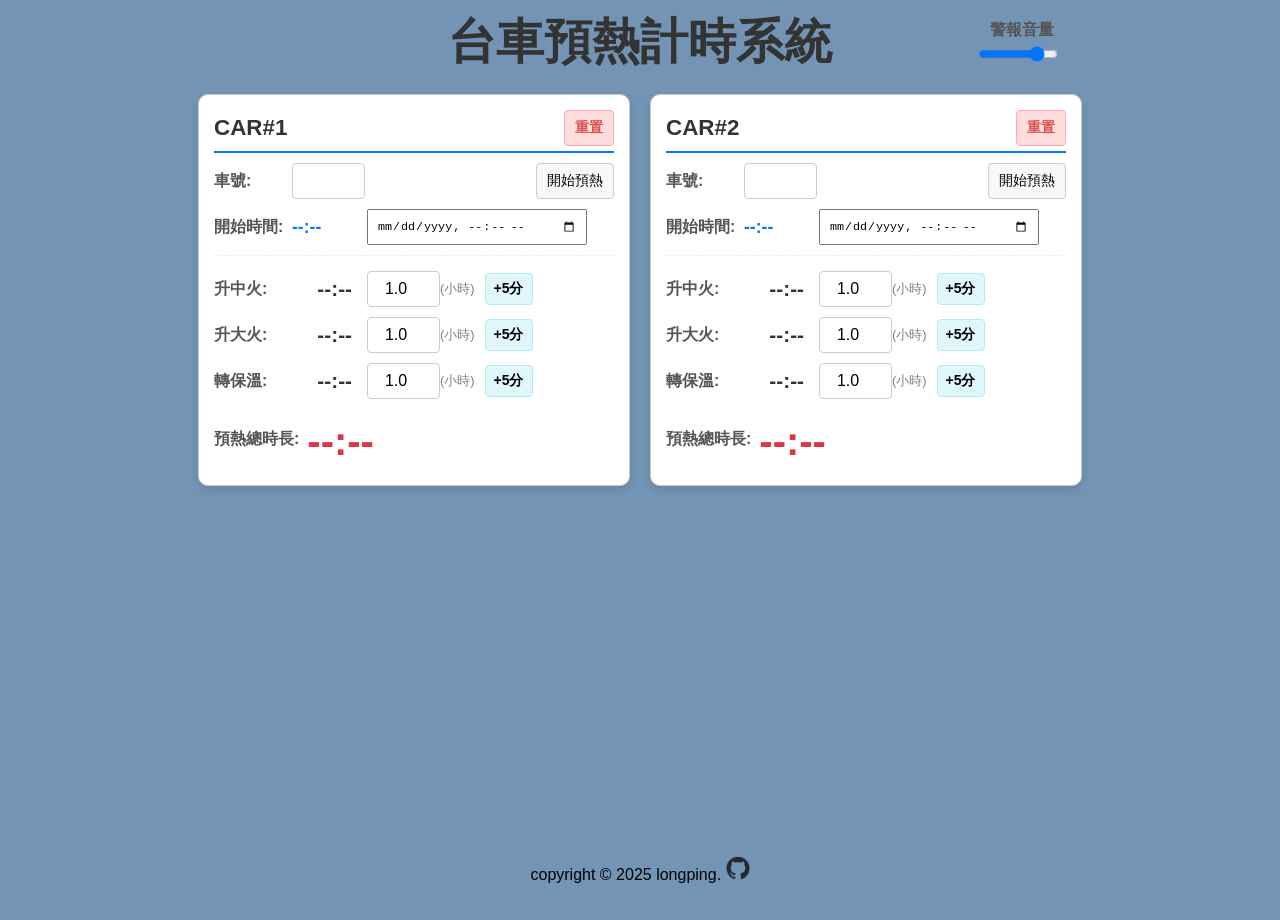
<file: preheat.html>
<!DOCTYPE html>
<html lang="zh-Hant">
<head>
    <meta charset="UTF-8">
    <meta name="viewport" content="width=device-width, initial-scale=1.0">
    <title>多台車預熱計時器</title>
    <link rel="shortcut icon" href="web/favicon.ico" type="image/x-icon">
    <link rel="icon" href="web/favicon.ico" type="image/x-icon">
    <style>
        html, body {
            height: 100%; 
        }
        body {
            font-family: Arial, sans-serif;
            padding: 10px;
            background-color: #7394b5;
            margin: 0 auto; 
            
            /* Footer 置底核心設定 */
            display: flex;
            flex-direction: column;
            min-height: 100vh; 
        }
        
        /* === 2. 標題及音量控制容器樣式 (調整順序並確保置中) === */
        .header-container {
            display: flex;
            align-items: center;
            justify-content: space-between; 
            margin: 0 auto 20px auto; 
            max-width: 840px; 
            width: 100%;
            padding: 0 10px;
            flex-shrink: 0; 
        }

        .volume-control {
            display: flex;
            flex-direction: column; 
            align-items: flex-end; 
            width: 90px; 
            flex-shrink: 0;
            color: #333;
            font-weight: bold;
        }
        
        .volume-control label {
            margin-right: 0; 
            margin-bottom: 3px; 
        }

        .volume-spacer {
            width: 90px; 
            flex-shrink: 0;
        }

        .header-content {
            flex-grow: 1; 
            text-align: center;
        }

        #volume-slider {
            width: 80px;
            margin-left: 5px;
            vertical-align: middle;
        }

        h1 {
            color: #333;
            margin: 0; 
            padding: 0;
            font-size: 2.5em; 
            white-space: nowrap; 
            min-width: 250px; 
        }
        /* ================================ */
        
        .main-container {
            max-width: 1000px; 
            margin: 0 auto; 
            flex-grow: 1; 
            width: 100%;
        }
        
        footer {
            text-align: center;
            padding: 10px 0;
            margin-top: 20px; 
            flex-shrink: 0; 
        }

        .github-logo {
            height: 24px;
            cursor: pointer;
        }

        .car-container {
            margin-bottom: 20px;
            padding: 15px;
            border: 1px solid #ccc;
            border-radius: 10px;
            background-color: white;
            box-shadow: 0 4px 8px rgba(0, 0, 0, 0.1);
            width: 400px; 
            height: 360px;
            margin: 0 auto;
        }
        
        .car-title {
            font-size: 1.4em;
            font-weight: bold;
            color: #333;
            margin-bottom: 10px;
            padding-bottom: 5px;
            border-bottom: 2px solid #007bff;
            display: flex;
            justify-content: space-between;
            align-items: center;
        }

        .input-group {
            display: flex;
            align-items: center;
            margin-bottom: 10px;
            flex-wrap: wrap; 
        }
        
        .start-time-group {
            border-bottom: 1px dashed #eee;
            padding-bottom: 10px;
            margin-bottom: 15px;
        }

        label {
            min-width: 70px; 
            font-weight: bold;
            color: #555;
            margin-right: 8px;
        }
        
        input[type="number"] {
            width: 55px;
            padding: 8px;
            border: 1px solid #ccc;
            border-radius: 4px;
            font-size: 1em;
            text-align: center;
            transition: opacity 0.3s; 
        }
        
        input[type="number"]:disabled {
            background-color: #e9ecef;
            opacity: 0.6;
        }
        
        input[type="datetime-local"] {
            display: inline-block !important; 
            width: 200px; 
            margin-right: 5px;
            padding: 8px;
            font-size: 0.9em;
        }
        
        .start-time-display {
            font-size: 1.1em;
            font-weight: bold;
            color: #007bff; 
            margin-right: 15px;
            min-width: 60px;
        }

        button {
            padding: 8px 10px;
            margin-left: 5px;
            font-size: 14px;
            cursor: pointer;
            border-radius: 4px;
            border: 1px solid #ccc;
            background-color: #f8f8f8;
            flex-shrink: 0; 
            transition: opacity 0.3s; 
        }
        button.add-btn {
            background-color: #e0f7fa; 
            border-color: #b2ebf2;
            font-weight: bold;
            padding: 6px 8px; 
        }
         
        button.add-btn:disabled {
            background-color: #f0f0f0;
            cursor: not-allowed;
            opacity: 0.5;
        }
        
        button.reset-btn {
            background-color: #ffdddd;
            border-color: #ffaaaa;
            color: #d9534f;
            font-weight: bold;
            margin-left: auto; 
        }
        
        .car-number-group button {
            margin-left: auto; 
        }


        .countdown-display {
            font-size: 1.3em; 
            font-weight: bold;
            min-width: 60px;
            text-align: right;
            margin-right: 15px;
        }
        
        /* 倒數計時 - 綠色 (>= 5 分鐘) */
        .time-safe {
            color: #333; 
        }
        
        /* 倒數計時 - 警示色 (< 5 分鐘或歸零) */
        .time-warning {
            color: #d9534f; 
        }
        
        /* 總時長顯示容器 */
        .total-time-display {
            font-size: 2.5em; 
            font-weight: bold;
            margin-top: 5px;
            padding: 5px 0;
            /* 必須設定為 inline-flex 才能讓內容物保持一行並應用顏色 */
            display: inline-flex; 
            align-items: center; 
        }
        
        /* === 總時長顏色狀態 (針對數字) === */
        .total-time-alert-red { color: #dc3545; }
        .total-time-alert-green { color: #28a745; }
        
        /* 總時長閃爍樣式容器 (僅影響冒號) */
        .total-time-display .colon.flashing-colon {
            animation: blink-colon 1s step-end infinite;
        }
        
        /* 閃爍動畫，讓冒號在顏色和透明度間切換 */
        @keyframes blink-colon {
            50% { opacity: 0; } 
        }
        /* ======================== */
        
        /* 歸零或超時閃爍 (已取消) */
        .flashing {
            color: red !important;
        }

        .unit-text {
            font-size: 0.8em; 
            color: gray;
            margin-right: 5px; 
        }
        
        /* --- 模態警報樣式 (不變) --- */
        .modal {
            display: none; 
            position: fixed;
            z-index: 1000;
            left: 0;
            top: 0;
            width: 100%;
            height: 100%;
            overflow: auto;
            background-color: rgba(0,0,0,0.4); 
        }

        .modal-content {
            background-color: #fefefe;
            margin: 15% auto; 
            padding: 20px;
            border: 5px solid red;
            width: 80%; 
            max-width: 300px;
            text-align: center;
            border-radius: 10px;
            animation: modal-flash 0.5s infinite alternate; 
        }
        
        @keyframes modal-flash {
            from { border-color: red; box-shadow: 0 0 20px red; }
            to { border-color: darkred; box-shadow: 0 0 10px darkred; }
        }

        .modal-title {
            color: red;
            font-size: 1.5em;
            font-weight: bold;
            margin-bottom: 10px;
        }

        .modal-countdown {
            color: darkred;
            font-size: 2em;
            font-weight: bold;
            margin-bottom: 20px;
        }

        .modal-close-btn {
            background-color: #4CAF50;
            color: white;
            padding: 10px 15px;
            border: none;
            cursor: pointer;
            border-radius: 5px;
            font-weight: bold;
        }
        
        /* === 桌面版佈局 (寬度 > 850px) === */
        @media (min-width: 850px) {
            .main-container {
                display: flex;
                justify-content: center; 
                gap: 20px; 
                max-width: 840px; 
            }

            .car-container {
                width: 400px; 
                min-width: 400px; 
            }
            
            h1 {
                font-size: 3em; 
            }
        }
        /* ================================== */
    </style>
</head>
<body>
    <audio id="alarm-audio" loop preload="auto">
        <source src="web/alarm.mp3" type="audio/mpeg"> 
        Your browser does not support the audio element.
    </audio>

    <div class="header-container">
        <div class="volume-spacer"></div>
        
        <div class="header-content">
            <h1>台車預熱計時系統</h1>
        </div>

        <div class="volume-control">
            <label for="volume-slider">警報音量</label>
            <input type="range" id="volume-slider" min="0" max="100">
        </div>
    </div>
    
    <div class="main-container">
    
        <div id="car-1" class="car-container">
            <div class="car-title">
                <span>CAR#1</span>
                <button class="reset-btn" onclick="resetCar('1')">重置</button>
            </div>
            
            <div class="input-group car-number-group">
                <label for="car-number-1">車號:</label>
                <input type="number" id="car-number-1" min="00" max="99" maxlength="2" value="" onchange="saveCarNumber('1')">
                <button onclick="setCurrentTime('1')" class="start-preheat-btn">開始預熱</button>
            </div>

            <div class="input-group start-time-group">
                <label>開始時間:</label>
                <span id="start-time-display-1" class="start-time-display">--:--</span>
                <input type="datetime-local" id="start-time-1" onchange="updateStartTime('1')">
            </div>
            
            <div class="input-group">
                <label>升中火:</label>
                <span id="countdown-display-medium-1" class="countdown-display time-safe">--:--</span>
                <input type="number" id="set-duration-medium-1" step="0.1" min="0" value="1.0" onchange="saveAndUpdateTimer('1')"> 
                <span class="unit-text">(小時)</span>
                <button class="add-btn" id="add-btn-medium-1" onclick="adjustDuration('medium', 5, '1')">+5分</button>
            </div>

            <div class="input-group">
                <label>升大火:</label>
                <span id="countdown-display-high-1" class="countdown-display time-safe">--:--</span>
                <input type="number" id="set-duration-high-1" step="0.1" min="0" value="1.0" onchange="saveAndUpdateTimer('1')"> 
                <span class="unit-text">(小時)</span>
                <button class="add-btn" id="add-btn-high-1" onclick="adjustDuration('high', 5, '1')">+5分</button>
            </div>

            <div class="input-group">
                <label>轉保溫:</label>
                <span id="countdown-display-keepwarm-1" class="countdown-display time-safe">--:--</span>
                <input type="number" id="set-duration-keepwarm-1" step="0.1" min="0" value="1.0" onchange="saveAndUpdateTimer('1')"> 
                <span class="unit-text">(小時)</span>
                <button class="add-btn" id="add-btn-keepwarm-1" onclick="adjustDuration('keepwarm', 5, '1')">+5分</button>
            </div>

            <div class="input-group">
                <label>預熱總時長:</label>
                <span id="total-time-1" class="total-time-display total-time-alert-red">--:--</span>
            </div>
        </div>
        
        <div id="car-2" class="car-container">
            <div class="car-title">
                <span>CAR#2</span>
                <button class="reset-btn" onclick="resetCar('2')">重置</button>
            </div>

            <div class="input-group car-number-group">
                <label for="car-number-2">車號:</label>
                <input type="number" id="car-number-2" min="00" max="99" maxlength="2" value="" onchange="saveCarNumber('2')">
                <button onclick="setCurrentTime('2')" class="start-preheat-btn">開始預熱</button>
            </div>

            <div class="input-group start-time-group">
                <label>開始時間:</label>
                <span id="start-time-display-2" class="start-time-display">--:--</span>
                <input type="datetime-local" id="start-time-2" onchange="updateStartTime('2')">
            </div>
            
            <div class="input-group">
                <label>升中火:</label>
                <span id="countdown-display-medium-2" class="countdown-display time-safe">--:--</span>
                <input type="number" id="set-duration-medium-2" step="0.1" min="0" value="1.0" onchange="saveAndUpdateTimer('2')"> 
                <span class="unit-text">(小時)</span>
                <button class="add-btn" id="add-btn-medium-2" onclick="adjustDuration('medium', 5, '2')">+5分</button>
            </div>

            <div class="input-group">
                <label>升大火:</label>
                <span id="countdown-display-high-2" class="countdown-display time-safe">--:--</span>
                <input type="number" id="set-duration-high-2" step="0.1" min="0" value="1.0" onchange="saveAndUpdateTimer('2')"> 
                <span class="unit-text">(小時)</span>
                <button class="add-btn" id="add-btn-high-2" onclick="adjustDuration('high', 5, '2')">+5分</button>
            </div>

            <div class="input-group">
                <label>轉保溫:</label>
                <span id="countdown-display-keepwarm-2" class="countdown-display time-safe">--:--</span>
                <input type="number" id="set-duration-keepwarm-2" step="0.1" min="0" value="1.0" onchange="saveAndUpdateTimer('2')"> 
                <span class="unit-text">(小時)</span>
                <button class="add-btn" id="add-btn-keepwarm-2" onclick="adjustDuration('keepwarm', 5, '2')">+5分</button>
            </div>

            <div class="input-group">
                <label>預熱總時長:</label>
                <span id="total-time-2" class="total-time-display total-time-alert-red">--:--</span>
            </div>
        </div>
        
    </div> 
    
    <div id="alertModal" class="modal">
        <div class="modal-content">
            <div id="modal-title" class="modal-title"></div>
            <div id="modal-countdown" class="modal-countdown"></div>
            <button class="modal-close-btn" onclick="closeAlertModal()">關閉 / 已處理</button>
        </div>
    </div>

    <footer class="bottom">
        <p>copyright &copy; 2025 longping.
        <a href="https://github.com/longping1950/CSC-shift">
            <img src="web/github-mark.png" alt="點擊前往專案" class="github-logo">
        </a>
        </p>
    </footer>

    <script>
        // --- 核心變數結構化 ---
        const MS_PER_SECOND = 1000;
        const MS_PER_MINUTE = 60 * MS_PER_SECOND;
        const MS_PER_HOUR = 3600 * MS_PER_SECOND;
        const MINUTES_TO_HOURS = 1 / 60; 
        const THREE_HOURS_IN_MS = 3 * MS_PER_HOUR; 
        const FIVE_MINUTES_IN_MS = 5 * MS_PER_MINUTE; // 5分鐘警示線
        
        const STALE_ALERT_THRESHOLD_MS = -5 * MS_PER_MINUTE; 
        
        // --- 音量變數 ---
        const DEFAULT_VOLUME = 0.8; 
        const MIN_VOLUME_ALERT_THRESHOLD = 0.05; // 5%
        let currentVolume = DEFAULT_VOLUME; 
        let volumeAlertSent = false; 
        // ------------------
        
        let activeAlert = null; 
        let modalTimerInterval = null; 

        const carStates = {
            '1': {
                timerInterval: null,
                alertSentMedium: false,
                alertSentHigh: false,
                alertSentKeepWarm: false,
            },
            '2': {
                timerInterval: null,
                alertSentMedium: false,
                alertSentHigh: false,
                alertSentKeepWarm: false,
            }
        };
        
        const modal = document.getElementById('alertModal');
        const modalTitle = document.getElementById('modal-title');
        const modalCountdown = document.getElementById('modal-countdown');
        const alarmAudio = document.getElementById('alarm-audio');
        const volumeSlider = document.getElementById('volume-slider');


        // --- Cookie 處理函數 (不變) ---
        function setCookie(name, value, days = 365) {
            const date = new Date();
            date.setTime(date.getTime() + (days * 24 * MS_PER_HOUR));
            const expires = "; expires=" + date.toUTCString();
            document.cookie = name + "=" + (value || "") + expires + "; path=/";
        }

        function getCookie(name) {
            const nameEQ = name + "=";
            const ca = document.cookie.split(';');
            for(let i = 0; i < ca.length; i++) {
                let c = ca[i];
                while (c.charAt(0) === ' ') c = c.substring(1, c.length);
                if (c.indexOf(nameEQ) === 0) return c.substring(nameEQ.length, c.length);
            }
            return null;
        }

        function eraseCookie(name) {
            document.cookie = name + '=; Max-Age=-99999999; path=/';
        }

        /** 根據台車編號獲取 ID 字串 */
        function getId(idBase, carId) {
            return idBase + '-' + carId;
        }

        // --- 音量控制與儲存函式 ---
        function saveVolume(volume) {
            setCookie('alertVolume', volume, 365); 
        }
        
        /** **修正**: 移除瀏覽器通知，改為控制台警報 */
        function sendLowVolumeAlert() {
            if (volumeAlertSent) return; 
            
            confirm(`🚨 警報：音量過低 🚨 - 警報音量設定為 ${Math.round(currentVolume * 100)}%，可能聽不到提醒！請檢查。`);
            volumeAlertSent = true; 
        }

        function setVolume(sliderValue) {
            const newVolume = parseFloat(sliderValue) / 100; 
            currentVolume = newVolume;
            alarmAudio.volume = currentVolume; 

            if (currentVolume < MIN_VOLUME_ALERT_THRESHOLD) {
                sendLowVolumeAlert(); // 使用修正後的警報
            } else {
                volumeAlertSent = false; 
            }

            saveVolume(newVolume);
        }

        function loadVolume() {
            const savedVolume = getCookie('alertVolume');
            const slider = document.getElementById('volume-slider');

            if (savedVolume !== null) {
                currentVolume = parseFloat(savedVolume);
            } else {
                currentVolume = DEFAULT_VOLUME; 
            }
            
            slider.value = Math.round(currentVolume * 100); 
            alarmAudio.volume = currentVolume; 
            
            if (currentVolume < MIN_VOLUME_ALERT_THRESHOLD) {
                sendLowVolumeAlert(); // 初始載入時檢查
            }
            
            slider.addEventListener('input', (event) => {
                setVolume(event.target.value);
            });
        }
        // ------------------------------------


        /** 播放警報音效 */
        function playAlertSound() {
            try {
                alarmAudio.volume = currentVolume; 
                alarmAudio.currentTime = 0;
                alarmAudio.play().catch(e => console.error("無法自動播放音效，需要使用者互動:", e));
            } catch (e) {
                console.error("音訊播放錯誤:", e);
            }
        }
        
        /** 停止警報音效 */
        function stopAlertSound() {
            alarmAudio.pause();
            alarmAudio.currentTime = 0;
        }
        
        /** 更新模態視窗中的超時時間顯示 */
        function updateModalCountdown(remainingMs) {
            if (remainingMs <= 0) {
                const overdueMinutes = Math.ceil(Math.abs(remainingMs) / MS_PER_MINUTE);
                modalCountdown.textContent = `已超時 ${overdueMinutes} 分`;
            } else {
                const totalMinutes = Math.floor(remainingMs / MS_PER_MINUTE);
                const hours = Math.floor(totalMinutes / 60);
                const minutes = totalMinutes % 60;
                
                const countdownDisplay = 
                    String(hours).padStart(2, '0') + ':' + 
                    String(minutes).padStart(2, '0');
                
                modalCountdown.textContent = `剩餘: ${countdownDisplay}`; 
            }
        }

        /** 顯示警報模態視窗 */
        function showAlertModal(carId, stage, endTimeMs) {
            const carNumber = document.getElementById(getId('car-number', carId)).value || 'N/A';
            let stageTitle = '';
            
            if (stage === 'medium') { stageTitle = '升中火'; }
            else if (stage === 'high') { stageTitle = '升大火'; }
            else if (stage === 'keepwarm') { stageTitle = '轉保溫'; }
            
            modalTitle.textContent = `CAR#${carId} (${carNumber}) - ${stageTitle} ！`;
            
            const initialRemainingMs = endTimeMs - new Date().getTime();
            updateModalCountdown(initialRemainingMs); 
            
            modal.style.display = 'block';
            playAlertSound();
            
            activeAlert = { carId, stage, endTimeMs };
            
            if (modalTimerInterval) {
                clearInterval(modalTimerInterval);
            }
            
            modalTimerInterval = setInterval(() => {
                const now = new Date().getTime();
                const newRemainingMs = activeAlert.endTimeMs - now;
                updateModalCountdown(newRemainingMs);
            }, 1000);
        }

        /** 關閉警報模態視窗 */
        function closeAlertModal() {
            if (modalTimerInterval) {
                clearInterval(modalTimerInterval);
                modalTimerInterval = null;
            }
            
            if (activeAlert) {
                const state = carStates[activeAlert.carId];
                const stage = activeAlert.stage;
                const capitalizedStage = stage.charAt(0).toUpperCase() + stage.slice(1);
                state[`alertSent${capitalizedStage}`] = true;
                
                activeAlert = null;
            }
            stopAlertSound();
            modal.style.display = 'none';
        }


        /** 3. 儲存設定並自動啟動/更新計時器 */
        function saveAndUpdateTimer(carId) {
            const startTime = document.getElementById(getId('start-time', carId)).value; 
            const durationMedium = document.getElementById(getId('set-duration-medium', carId)).value;
            const durationHigh = document.getElementById(getId('set-duration-high', carId)).value;
            const durationKeepWarm = document.getElementById(getId('set-duration-keepwarm', carId)).value;

            setCookie(`car_${carId}_startTime`, startTime);
            setCookie(`car_${carId}_durationMedium`, durationMedium);
            setCookie(`car_${carId}_durationHigh`, durationHigh);
            setCookie(`car_${carId}_durationKeepWarm`, durationKeepWarm);

            autoStartTimer(carId);
        }

        /** 4. 啟動/更新單一台車的所有計時器 */
        function autoStartTimer(carId) {
            const state = carStates[carId];
            
            clearInterval(state.timerInterval); 
            
            state.alertSentMedium = false;
            state.alertSentHigh = false;
            state.alertSentKeepWarm = false;
            
            const startTimeInput = document.getElementById(getId('start-time', carId)).value;

            if (!startTimeInput) {
                // 清空顯示和移除閃爍
                updateTotalTimeDisplay(0, carId); // 傳入 0 確保清空和移除閃爍
                document.getElementById(getId('countdown-display-medium', carId)).textContent = '--:--';
                document.getElementById(getId('countdown-display-high', carId)).textContent = '--:--';
                document.getElementById(getId('countdown-display-keepwarm', carId)).textContent = '--:--';
                
                // 清除倒數計時的 flashing 類
                document.getElementById(getId('countdown-display-medium', carId)).classList.remove('flashing', 'time-safe', 'time-warning');
                document.getElementById(getId('countdown-display-high', carId)).classList.remove('flashing', 'time-safe', 'time-warning');
                document.getElementById(getId('countdown-display-keepwarm', carId)).classList.remove('flashing', 'time-safe', 'time-warning');
                return;
            }
            
            updateAllTimers(carId);
            state.timerInterval = setInterval(() => updateAllTimers(carId), 1000); 
        }

        /** 5. 主更新函數：計算總時長和三個倒數計時 */
        function updateAllTimers(carId) {
            const startTimeInput = document.getElementById(getId('start-time', carId)).value; 
            const now = new Date(); 
            
            if (!startTimeInput) return; 

            let startTime = new Date(startTimeInput);
            
            const elapsedMs = now.getTime() - startTime.getTime();
            
            // 處理總時長顯示和閃爍
            updateTotalTimeDisplay(Math.max(0, elapsedMs), carId);
            
            const durationMediumHours = parseFloat(document.getElementById(getId('set-duration-medium', carId)).value);
            const durationHighHours = parseFloat(document.getElementById(getId('set-duration-high', carId)).value);
            const durationKeepWarmHours = parseFloat(document.getElementById(getId('set-duration-keepwarm', carId)).value);

            const endTimeMedium = startTime.getTime() + (durationMediumHours * MS_PER_HOUR);
            const endTimeHigh = endTimeMedium + (durationHighHours * MS_PER_HOUR);
            const endTimeKeepWarm = endTimeHigh + (durationKeepWarmHours * MS_PER_HOUR);

            checkCountdownAndAlert('medium', endTimeMedium, now.getTime(), carId, carStates[carId]);
            checkCountdownAndAlert('high', endTimeHigh, now.getTime(), carId, carStates[carId]);
            checkCountdownAndAlert('keepwarm', endTimeKeepWarm, now.getTime(), carId, carStates[carId]);
        }

        /**
         * 檢查倒數狀態並處理提醒
         */
        function checkCountdownAndAlert(stage, endTimeMs, currentTimeMs, carId, state) {
            let remainingMs = endTimeMs - currentTimeMs;
            const displayId = getId(`countdown-display-${stage}`, carId);
            const element = document.getElementById(displayId);
            
            const durationInput = document.getElementById(getId(`set-duration-${stage}`, carId));
            const addButton = document.getElementById(getId(`add-btn-${stage}`, carId)); 
            
            const capitalizedStage = stage.charAt(0).toUpperCase() + stage.slice(1);
            let alertFlag = state[`alertSent${capitalizedStage}`];
            
            const totalMinutes = Math.floor(remainingMs / MS_PER_MINUTE);

            if (totalMinutes <= 0) { 
                // 1. 歸零時鎖定輸入和按鈕
                durationInput.disabled = true;
                addButton.disabled = true;
                
                // 2. 顯示固定紅色 '00:00'
                element.textContent = '00:00';
                element.classList.remove('flashing', 'time-safe'); 
                element.classList.add('time-warning'); // 固定紅色顯示
                
                // 3. 警報彈窗: 
                if (!alertFlag && remainingMs > STALE_ALERT_THRESHOLD_MS) {
                   if (!activeAlert) { 
                       showAlertModal(carId, stage, endTimeMs); 
                   }
                }

            } else {
                // 倒數中 (totalMinutes > 0)
                
                // 1. 確保輸入和按鈕已啟用
                durationInput.disabled = false;
                addButton.disabled = false;

                // 2. 移除歸零閃爍
                element.classList.remove('flashing');
                
                // 3. 5 分鐘顏色警示
                if (remainingMs <= FIVE_MINUTES_IN_MS) {
                    element.classList.remove('time-safe');
                    element.classList.add('time-warning'); // 紅色
                } else {
                    element.classList.remove('time-warning');
                    element.classList.add('time-safe'); // 黑色
                }
                
                // 4. 顯示倒數時間
                const hours = Math.floor(totalMinutes / 60);
                const minutes = totalMinutes % 60;

                const countdownDisplay = 
                    String(hours).padStart(2, '0') + ':' + 
                    String(minutes).padStart(2, '0');
                
                element.textContent = countdownDisplay;
            }
        }
        
        // --- 其他輔助函數 (保持不變) ---
        function setCurrentTime(carId) {
            const now = new Date();
            const year = now.getFullYear();
            const month = String(now.getMonth() + 1).padStart(2, '0');
            const day = String(now.getDate()).padStart(2, '0');
            const hours = String(now.getHours()).padStart(2, '0');
            const minutes = String(now.getMinutes()).padStart(2, '0');
            const datetimeString = `${year}-${month}-${day}T${hours}:${minutes}`;

            document.getElementById(getId('start-time', carId)).value = datetimeString;
            document.getElementById(getId('start-time-display', carId)).textContent = `${hours}:${minutes}`;
            
            saveAndUpdateTimer(carId);
        }

        function updateStartTime(carId) {
            const timeInput = document.getElementById(getId('start-time', carId));
            const datetimeValue = timeInput.value;
            
            if (datetimeValue) {
                const timePart = datetimeValue.split('T')[1]; 
                document.getElementById(getId('start-time-display', carId)).textContent = timePart || '--:--';
            } else {
                document.getElementById(getId('start-time-display', carId)).textContent = '--:--';
            }
            
            saveAndUpdateTimer(carId);
        }
        
        function saveCarNumber(carId) {
            const carNumber = document.getElementById(getId('car-number', carId)).value;
            setCookie(`car_${carId}_carNumber`, carNumber);
        }


        function adjustDuration(stage, minutes, carId) {
            const inputId = getId(`set-duration-${stage}`, carId);
            const inputElement = document.getElementById(inputId);
            
            let currentHours = parseFloat(inputElement.value) || 0;
            const hoursToAdd = minutes * MINUTES_TO_HOURS; 
            
            let newHours = currentHours + hoursToAdd;
            
            inputElement.value = newHours.toFixed(1); 
            
            saveAndUpdateTimer(carId);
        }
        
        /** **核心修正**: 更新總時長顯示，實現冒號閃爍 */
        function updateTotalTimeDisplay(elapsedMs, carId) {
            const totalElement = document.getElementById(getId('total-time', carId));
            
            if (elapsedMs === 0) {
                totalElement.innerHTML = '--:--';
                totalElement.classList.remove('total-time-alert-green', 'total-time-alert-red');
                return;
            }
            
            const totalMinutes = Math.floor(elapsedMs / MS_PER_MINUTE);
            const hours = String(Math.floor(totalMinutes / 60)).padStart(2, '0');
            const minutes = String(totalMinutes % 60).padStart(2, '0');
            
            // 決定顏色類
            if (elapsedMs < THREE_HOURS_IN_MS) {
                totalElement.classList.remove('total-time-alert-green');
                totalElement.classList.add('total-time-alert-red');
            } else {
                totalElement.classList.remove('total-time-alert-red');
                totalElement.classList.add('total-time-alert-green');
            }

            // **新結構**: 使用 span 讓冒號獨立出來，並控制其閃爍
            const colonClass = (elapsedMs > 0) ? 'colon flashing-colon' : 'colon';
            
            const totalDisplayHTML = 
                `${hours}<span class="${colonClass}">:</span>${minutes}`;
            
            totalElement.innerHTML = totalDisplayHTML;
        }

        function resetCar(carId) {
            if (!confirm(`確定要重置 CAR#${carId} 嗎？`)) {
                return;
            }
            
            const state = carStates[carId];
            
            clearInterval(state.timerInterval);
            state.timerInterval = null;

            state.alertSentMedium = false;
            state.alertSentHigh = false;
            state.alertSentKeepWarm = false;

            // 清除 DOM 元素值
            document.getElementById(getId('car-number', carId)).value = '';
            document.getElementById(getId('start-time', carId)).value = '';
            document.getElementById(getId('start-time-display', carId)).textContent = '--:--';
            document.getElementById(getId('set-duration-medium', carId)).value = '1.0'; 
            document.getElementById(getId('set-duration-high', carId)).value = '1.0';
            document.getElementById(getId('set-duration-keepwarm', carId)).value = '1.0';
            
            // 清空顯示和移除閃爍
            const totalElement = document.getElementById(getId('total-time', carId));
            totalElement.textContent = '--:--'; // 重置為純文字
            totalElement.classList.remove('total-time-alert-red', 'total-time-alert-green');
            
            const stages = ['medium', 'high', 'keepwarm'];
            stages.forEach(stage => {
                const displayElement = document.getElementById(getId(`countdown-display-${stage}`, carId));
                displayElement.textContent = '--:--';
                displayElement.classList.remove('flashing', 'time-warning'); 
                displayElement.classList.add('time-safe'); 

                const durationInput = document.getElementById(getId(`set-duration-${stage}`, carId));
                const addButton = document.getElementById(getId(`add-duration-${stage}`, carId));
                if(durationInput) durationInput.disabled = false;
                if(addButton) addButton.disabled = false;
            });
            
            // 清除所有相關 Cookie
            eraseCookie(`car_${carId}_startTime`);
            eraseCookie(`car_${carId}_durationMedium`);
            eraseCookie(`car_${carId}_durationHigh`);
            eraseCookie(`car_${carId}_durationKeepWarm`);
            eraseCookie(`car_${carId}_carNumber`);

            if (activeAlert && activeAlert.carId === carId) {
                closeAlertModal(); 
            }
        }

        function loadCarState(carId) {
            const startTime = getCookie(`car_${carId}_startTime`);
            const durationMedium = getCookie(`car_${carId}_durationMedium`);
            const durationHigh = getCookie(`car_${carId}_durationHigh`);
            const durationKeepWarm = getCookie(`car_${carId}_durationKeepWarm`);
            const carNumber = getCookie(`car_${carId}_carNumber`);
            
            if (durationMedium) document.getElementById(getId('set-duration-medium', carId)).value = parseFloat(durationMedium).toFixed(1);
            if (durationHigh) document.getElementById(getId('set-duration-high', carId)).value = parseFloat(durationHigh).toFixed(1);
            if (durationKeepWarm) document.getElementById(getId('set-duration-keepwarm', carId)).value = parseFloat(durationKeepWarm).toFixed(1);
            
            if (carNumber) document.getElementById(getId('car-number', carId)).value = carNumber;

            if (startTime) {
                document.getElementById(getId('start-time', carId)).value = startTime;
                
                const timePart = startTime.split('T')[1]; 
                document.getElementById(getId('start-time-display', carId)).textContent = timePart || '--:--';
                
                autoStartTimer(carId);
            }
        }


        document.addEventListener('DOMContentLoaded', () => {
            loadVolume(); 
            ['1', '2'].forEach(loadCarState);
            
            window.onclick = function(event) {
                if (event.target === modal) {
                    // Do nothing, force user to click the close button
                }
            }
        });
    </script>

</body>
</html>
</file>
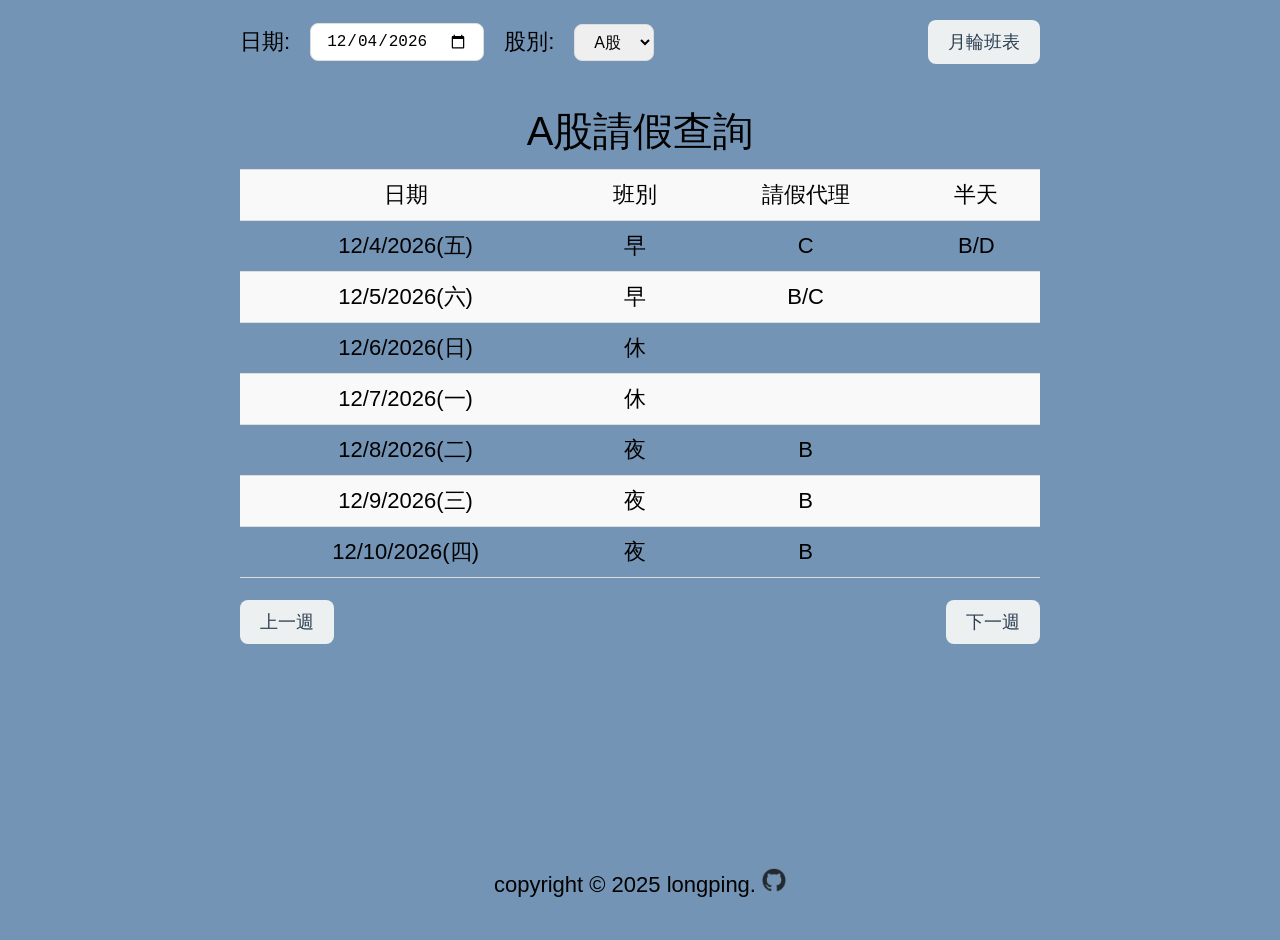
<file: schedule v2.html>
<!DOCTYPE html>
<html>
	<head>
		<meta charset='utf-8'>
		<title>中鋼班表查詢</title>
		<link rel="shortcut icon" href="web/favicon.ico" type="image/x-icon">
		<link rel="icon" href="web/favicon.ico" type="image/x-icon">
		<style>
			body {
				display: flex;
				flex-direction: column;
				min-height: 100vh;
				background-color: #7394b5;
				font-family: Arial, sans-serif;
				font-size: 22px;
				margin: 0;
				padding: 20px;
			}
			
			span {
				white-space: pre;
			}

			footer {
				text-align: center;
			}

			.container {
				max-width: 1200px;
				margin: 0 auto;
				background-color: white;
				border-radius: 15px;
				padding: 30px;
				box-shadow: 0 0 20px rgba(0,0,0,0.1);
			}

			.content-wrapper {
				width: 100%;
				max-width: 800px;
				margin: 0 auto;
			}

			.search-bar {
				display: flex;
				align-items: center;
				gap: 20px;
				margin-bottom: 30px;
			}

			.linkbutton {
				background-color: #ecf0f1;
				color: #2c3e50;
				border: none;
				padding: 10px 20px;
				border-radius: 8px;
				font-size: 18px;
				cursor: pointer;
				transition: all 0.3s ease;
			}

			.linkbutton:hover {
				background-color: #bdc3c7;
				transform: scale(1.05);
			}

			.button-right {
				margin-left: auto;
			}

			.button-container {
				display: flex;
				margin-top: 20px;
			}

			input, select {
				font-size: 16px;
				padding: 8px 15px;
				border-radius: 8px;
				border: 1px solid #ddd;
			}
						
			#Table {
				width: 100%;
				border-collapse: collapse;
				margin-top: 20px;
				font-size: 22px;
			}
			
			#Table th {
				background-color: #3498db;
				color: white;
				padding: 12px;
				text-align: center;
				border-bottom: 2px solid #2c3e50;
			}
			
			#Table td {
				padding: 10px;
				text-align: center;
				border-bottom: 1px solid #ddd;
			}
			
			#Table tr:nth-child(even) {
				background-color: #f9f9f9;
			}

			.content-wrapper {
				flex-grow: 1; /* 讓內容區域填滿剩餘空間 */
			}

			.bottom {
				font-size: 22px;
				left: 0;
				width: 100%;
			}

			@media (max-width: 768px) {
				.container {
					padding: 15px;
				}
				
				input, select {
					font-size: 14px;
				}
				
				#Table th, #Table td {
					padding: 8px;
				}
			}
		</style>
	</head>
	<body>
		<div class="content-wrapper">
			<div class="search-bar">
				<span>日期:</span>
				<input type="date" id="Date" value="" />
				<span>股別:</span>
				<select id="part">
					<option value=0 selected>A股</option>
					<option value=1>B股</option>
					<option value=2>C股</option>
					<option value=3>D股</option>
				</select>
				<button id="link1" class="linkbutton button-right" onclick="redirectToURL()">月輪班表</button>
			</div>
			<p></p>
			
			<table id="Table"></table>

			<p></p>

			<div class="button-container">
				<button id="up" class="linkbutton">上一週</button>
				<button id="down" class="linkbutton button-right">下一週</button>
			</div>
			
			<script>
				// 日期RESET
				const today = new Date();
				FormatDate(today);

				function FormatDate(date) {
					const yyyy = date.getFullYear();
					const mm = String(date.getMonth() + 1).padStart(2, '0');
					const dd = String(date.getDate()).padStart(2, '0');
					const formattedDate = yyyy + '-' + mm + '-' + dd;
					document.getElementById('Date').value = formattedDate;
					return formattedDate;
				}

				const selectpart = document.getElementById('part');
				const startDateInput = document.getElementById('Date');
				const myTable = document.getElementById('Table');
				const partMemory =localStorage.getItem('partMemory');
				// 建立list
				let List = ["中","中","中","中","中","休","早","早","早","早","早","休","休","夜","夜","夜","夜","夜","休","休","中","中","中","中","中","休","早","早","早","早","早","休","休","夜","夜","夜","夜","夜","休","休"]
				let List1 = [["C/D","C","B/C","D","D","","B","B","C","C","B/C","","","B","B","B","D","D","","","C/D","C","B/C","D","D","","B","B","C","C","B/C","","","B","B","B","D","D","",""],["D/A","D","C/D","A","A","","C","C","D","D","C/D","","","C","C","C","A","A","","","D/A","D","C/D","A","A","","C","C","D","D","C/D","","","C","C","C","A","A","",""],["A/B","A","D/A","B","B","","D","D","A","A","D/A","","","D","D","D","B","B","","","A/B","A","D/A","B","B","","D","D","A","A","D/A","","","D","D","D","B","B","",""],["B/C","B","A/B","C","C","","A","A","B","B","A/B","","","A","A","A","C","C","","","B/C","B","A/B","C","C","","A","A","B","B","A/B","","","A","A","A","C","C","",""]]
				let List2 = [["","B/D","","B/C","B/C","","C/D","C/D","B/D","B/D","","","","","","","","","","","","B/D","","B/C","B/C","","C/D","C/D","B/D","B/D","","","","","","","","","",""],["","C/A","","C/D","C/D","","D/A","D/A","C/A","C/A","","","","","","","","","","","","C/A","","C/D","C/D","","D/A","D/A","C/A","C/A","","","","","","","","","",""],["","D/B","","D/A","D/A","","A/B","A/B","D/B","D/B","","","","","","","","","","","","D/B","","D/A","D/A","","A/B","A/B","D/B","D/B","","","","","","","","","",""],["","A/C","","A/B","A/B","","B/C","B/C","A/C","A/C","","","","","","","","","","","","A/C","","A/B","A/B","","B/C","B/C","A/C","A/C","","","","","","","","","",""]]
				
				function getOrdinalDate(date) {
					// 將日期轉換為 UNIX 時間戳
					const timestamp = Date.parse(date);
					// 將時間戳轉換成天數
					return Math.floor(timestamp / 86400000);
				}
				

				function redirectToURL() {
					window.location.href = "https://longping1950.github.io/CSC-shift/shift.html";
				}

				function gentable(name) {
					myTable.innerHTML = '<tr><td colspan="4" style="text-align: center;">資料加載中...</td></tr>';
					// 取得今天日期
					const startDate = new Date(startDateInput.value);
					const selectedOption = selectpart.options[selectpart.selectedIndex];
					
					// 清空表格
					myTable.innerHTML = '';
					// 生成表格
					for (let i = 0; i < 9; i++) { // 9 行
						const ordinalDate = getOrdinalDate(startDate);
						let nList = ordinalDate % 20;
						switch (selectedOption.value) {
							case '0': nList += 18;
							break;
							case '1': nList += 3;
							break;
							case '2': nList += 8;
							break;
							case '3': nList += 13;
							break;
						}
						const row = myTable.insertRow();
						for (let j = 0; j < 4; j++) {
							const cell = row.insertCell();
							if (i === 0 && j === 0) {
								cell.colSpan = 4;
								cell.textContent = `${selectedOption.text}請假查詢`;
								cell.style.fontSize = '40px';
								break;
							} else if ( i === 1) {
								switch (j) {
									case 0: cell.textContent = `日期`;
									break;
									case 1: cell.textContent = `班別`;
									break;
									case 2: cell.textContent = `請假代理`;
									break;
									case 3: cell.textContent = `半天`;
									break;
								}
							} else {
								const options = {weekday:"narrow"};
								switch (j) {
									case 0: cell.textContent =startDate.toLocaleDateString() + "(" + startDate.toLocaleDateString("zh-TW",options) + ")";
									startDate.setDate(startDate.getDate() + 1); // 日期遞增一天
									break;
									case 1: cell.textContent = List[nList];
									break;
									case 2: cell.textContent = List1[selectedOption.value][nList];
									break;
									case 3: cell.textContent = List2[selectedOption.value][nList];
									break;
								}
							}
						}
					}
				}

				// 讀取股別memory
				if (partMemory) {
					part.value = partMemory;
				}

				// 建立表格
				gentable();
				
				// 日期觸發器
				startDateInput.addEventListener('change', () => {
					if (startDateInput.value == '') {
						const today = new Date();
						FormatDate(today);
					}
					gentable();
				});
				
				// 股別觸發器
				selectpart.addEventListener('change', () => {
					localStorage.setItem('partMemory', part.value);
					gentable();
				});
				
				// 上週按鈕觸發器
				const upbutton = document.getElementById('up');
				upbutton.addEventListener('click', () => {
					let newDate = new Date(startDateInput.value);
					newDate.setDate(newDate.getDate() - 7);
					newDate = FormatDate(newDate);
					startDateInput.value = newDate;
					gentable();
				});

				// 下週按鈕出發器
				const downbutton = document.getElementById('down');
				downbutton.addEventListener('click', () => {
					let newDate = new Date(startDateInput.value);
					newDate.setDate(newDate.getDate() + 7);
					newDate = FormatDate(newDate);
					startDateInput.value = newDate;
					gentable();
				});
			
			</script>
		</div>
	</div>
	<footer class="bottom">
		<p>copyright &copy; 2025 longping.
		<a href="https://github.com/longping1950/CSC-shift">
			<img src="web/github-mark.png" alt="點擊前往專案" style="height: 24px; cursor: pointer;">
		</a>
		</p>
	</footer>
	</body>
</html>
</file>
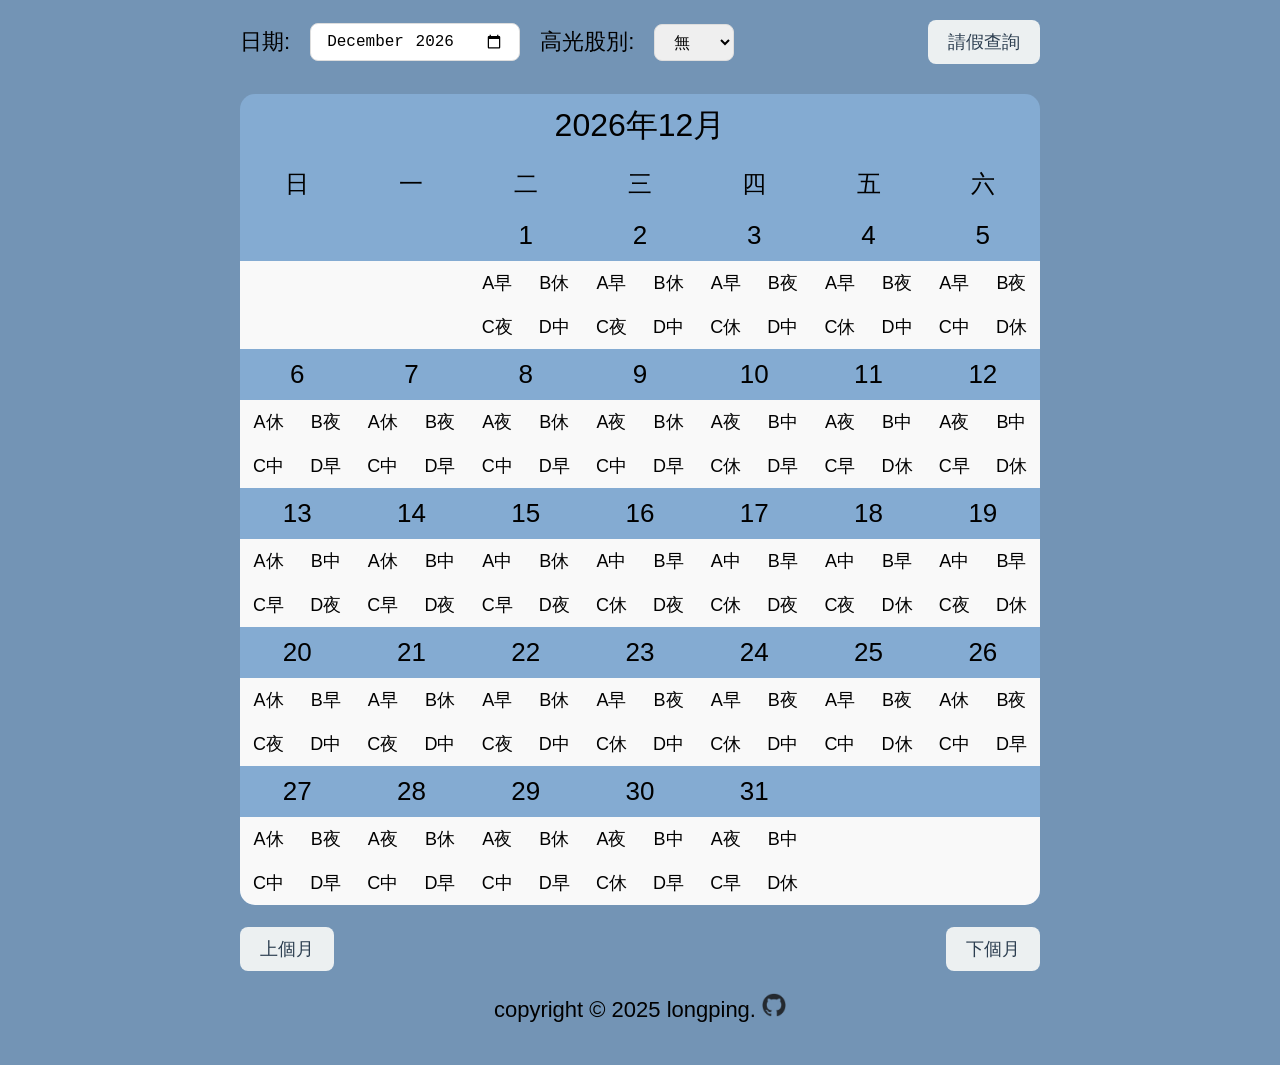
<file: shift v2.html>
<!DOCTYPE html>
<html>
	<head>
		<meta charset='utf-8'>
		<title>中鋼班表查詢</title>
		<link rel="shortcut icon" href="web/favicon.ico" type="image/x-icon">
		<link rel="icon" href="web/favicon.ico" type="image/x-icon">
		<style>
			body {
				display: flex;
				flex-direction: column;
				min-height: 100vh;
				background-color: #7394b5;
				font-family: Arial, sans-serif;
				font-size: 22px;
				margin: 0;
				padding: 20px;
			}
			
			span {
				white-space: pre;
			}

			footer {
				text-align: center;
			}

			.container {
				max-width: 1200px;
				margin: 0 auto;
				background-color: white;
				border-radius: 15px;
				padding: 30px;
				box-shadow: 0 0 20px rgba(0,0,0,0.1);
			}

			.content-wrapper {
				flex-grow: 1; /* 讓內容區域填滿剩餘空間 */
				width: 100%;
				max-width: 800px;
				margin: 0 auto;
			}

			.search-bar {
				display: flex;
				align-items: center;
				gap: 20px;
				margin-bottom: 30px;
			}

			.linkbutton {
				background-color: #ecf0f1;
				color: #2c3e50;
				border: none;
				padding: 10px 20px;
				border-radius: 8px;
				font-size: 18px;
				cursor: pointer;
				transition: all 0.3s ease;
			}

			.linkbutton:hover {
				background-color: #bdc3c7;
				transform: scale(1.05);
			}

			.button-right {
				margin-left: auto;
			}

			.button-container {
				display: flex;
				justify-content: space-between;
				margin-top: 20px;
			}

			.picture {
				height: 24px;
				cursor: pointer;
				margin-left: auto;
			}

			input, select {
				font-size: 16px;
				padding: 8px 15px;
				border-radius: 8px;
				border: 1px solid #ddd;
			}
						
			#Table {
				width: 100%;
				margin: 0 auto;
				border-collapse: collapse;
				background-color: #84abd2;
				margin-top: 20px;
				font-size: 20px;
				border-radius: 15px;
				overflow: hidden;
			}
			
			#Table th {
				color: white;
				padding: 12px;
				text-align: center;
				border-bottom: 2px solid #2c3e50;
			}
			
			#Table td {
				padding: 10px;
				text-align: center;
			}
			

			.bottom {
				font-size: 22px;
				left: 0;
				width: 100%;
			}

			@media (max-width: 768px) {
				.container {
					padding: 15px;
				}
				
				input, select {
					font-size: 14px;
				}
				
				#Table th, #Table td {
					padding: 8px;
				}
			}
		</style>
	</head>
	<body>
		<div class="content-wrapper">
			<div class="search-bar">
				<span>日期:</span>
				<input type="month" id="month" value="" />
				<span>高光股別:</span>
				<select id="part">
					<option value=0 selected>無</option>
					<option value=1>A股</option>
					<option value=2>B股</option>
					<option value=3>C股</option>
					<option value=4>D股</option>
				</select>
				<button id="link1" class="linkbutton button-right" onclick="redirectToURL()">請假查詢</button>
			</div>
			<p></p>
			
			<table id="Table"></table>

			<p></p>

			<div class="button-container">
				<button id="up" class="linkbutton">上個月</button>
				<button id="down" class="linkbutton button-right">下個月</button>
			</div>
			
			<script>
				// 日期RESET
				const today = new Date();
				FormatMonth(today);

				function FormatMonth(month) {  //初始化日期格
					const yyyy = month.getFullYear();
					const mm = String(month.getMonth() + 1).padStart(2, '0');
					const FormattedMonth = yyyy + '-' + mm;
					document.getElementById('month').value = FormattedMonth;
					return FormattedMonth;
				}

				const selectpart = document.getElementById('part');
				const monthInput = document.getElementById('month');
				const myTable = document.getElementById('Table');
				const hightlightMemory =localStorage.getItem('hightlightMemory');
				// 建立list
				let List = ["中","中","中","中","中","休","早","早","早","早","早","休","休","夜","夜","夜","夜","夜","休","休","中","中","中","中","中","休","早","早","早","早","早","休","休","夜","夜","夜","夜","夜","休","休"]
				
				function getOrdinalDate(date) {  //日期轉換成數字
					// 將日期轉換為 UNIX 時間戳
					const timestamp = Date.parse(date);
					// 將時間戳轉換成天數
					return Math.floor(timestamp / 86400000);
				}

				function redirectToURL() { //跳轉網頁
					window.location.href = "https://longping1950.github.io/CSC-shift/schedule.html";
				}

				function gentable(name) {  //生成表格
					// 取得月第一天日期
					const startDate = new Date(monthInput.value);
					const days = new Date(startDate.getFullYear(),startDate.getMonth()+1,0).getDate();
					const selectedOption = selectpart.options[selectpart.selectedIndex];

					// 清空表格
					myTable.innerHTML = '';
					// 生成表格
					for (let i = 0; i < 8; i++) {
						const row = myTable.insertRow();
						if (i == 0) {
							const cell = row.insertCell();
							cell.colSpan = 14;
							const options = {year:"numeric",month:"long"}
							cell.textContent = startDate.toLocaleDateString('zh-TW',options);
							cell.style.fontSize = '32px';
						}
						else if (i == 1) {
							let weekdays = ["日","一","二","三","四","五","六"]
							for (let w = 0; w < 7; w++) {
								const cell = row.insertCell();
								cell.colSpan = 2;
								cell.textContent = weekdays[w];
								cell.style.fontSize = '24px';
							}
						}
						else {
							let part1 = [];
							let part2 = [];
							
							if (i >4 && startDate.getDate() < 7) {
								break;
							}
							for (let w = 0; w < 7; w++) {
								const cell = row.insertCell();
								cell.colSpan = 2;
								if (w < startDate.getDay() || (i >4 && startDate.getDate() < 7)) {
									part1.push('','');
									part2.push('','');
								}
								else if (startDate.getDate() <= days) {
									cell.textContent = startDate.getDate();
									cell.style.fontSize = '26px';
									part1.push(getShift(startDate,18,'A'));
									part1.push(getShift(startDate,3,'B'));
									part2.push(getShift(startDate,8,'C'));
									part2.push(getShift(startDate,13,'D'));
									startDate.setDate(startDate.getDate()+1);
								}
							}
							const row1 = myTable.insertRow();
							for (let s = 0; s < 14; s++) {
								const cell = row1.insertCell();
								cell.textContent = part1[s];
								cell.style.backgroundColor = '#f9f9f9';
								cell.style.fontSize = '18px';
								if (selectpart.value == 1 && part1[s] != '' && s%2 == 0) {
									tableColor(part1[s],cell);
								}
								else if (selectpart.value == 2 && part1[s] != '' && s%2 != 0) {
									tableColor(part1[s],cell);
								}
							}
							const row2 = myTable.insertRow();
							for (let s = 0; s < 14; s++) {
								const cell = row2.insertCell();
								cell.textContent = part2[s];
								cell.style.fontSize = '18px';
								cell.style.backgroundColor = '#f9f9f9';
								if (selectpart.value == 3 && part1[s] != '' && s%2 == 0) {
									tableColor(part2[s],cell);
								}
								else if (selectpart.value == 4 && part1[s] != '' && s%2 != 0) {
									tableColor(part2[s],cell);
								}
							}
						}
						
					}
				}

				function getShift(date,shift,part) {  //計算班別
					const ordinalDate = getOrdinalDate(date);
					let nList = ordinalDate % 20;
					nList = nList + shift;
					return part + List[nList];
				}

				function tableColor(part,cell) {  //班別上色
					if (part.indexOf('早') != -1) {
						cell.style.backgroundColor = "#9dd7db";
					}
					else if (part.indexOf('中') != -1) {
						cell.style.backgroundColor = '#ceb98d';
					}
					else if (part.indexOf('夜') != -1) {
						cell.style.backgroundColor = '#c6a1cf';
					}
					else if (part.indexOf('休') != -1) {
						cell.style.backgroundColor = '#b1b1b1';
					}
				}

				// 讀取股別memory
				if (hightlightMemory) {
					part.value = hightlightMemory;
				}

				// 建立表格
				gentable();
				
				// 日期觸發器
				monthInput.addEventListener('change', () => {
					if (monthInput.value == '') {
						const today = new Date();
						FormatMonth(today);
					}
					gentable();
				});
				
				// 股別觸發器
				selectpart.addEventListener('change', () => {
					localStorage.setItem('hightlightMemory', part.value);
					gentable();
				});
				
				// 上月按鈕觸發器
				const upbutton = document.getElementById('up');
				upbutton.addEventListener('click', () => {
					let newDate = new Date(monthInput.value);
					newDate = new Date(newDate.getFullYear(),newDate.getMonth()-1,1);
					newDate = FormatMonth(newDate);
					monthInput.value = newDate;
					gentable();
				});

				// 下月按鈕出發器
				const downbutton = document.getElementById('down');
				downbutton.addEventListener('click', () => {
					let newDate = new Date(monthInput.value);
					newDate = new Date(newDate.getFullYear(),newDate.getMonth()+1,1);
					newDate = FormatMonth(newDate);
					console.log(newDate);
					monthInput.value = newDate;
					console.log(newDate);
					gentable();
				});
			
			</script>
		</div>
		<footer class="bottom">
			<p>copyright &copy; 2025 longping.
			<a href="https://github.com/longping1950/CSC-shift">
				<img src="web/github-mark.png" alt="點擊前往專案" style="height: 24px; cursor: pointer;">
			</a>
			</p>
		</footer>
	</body>
</html>
</file>
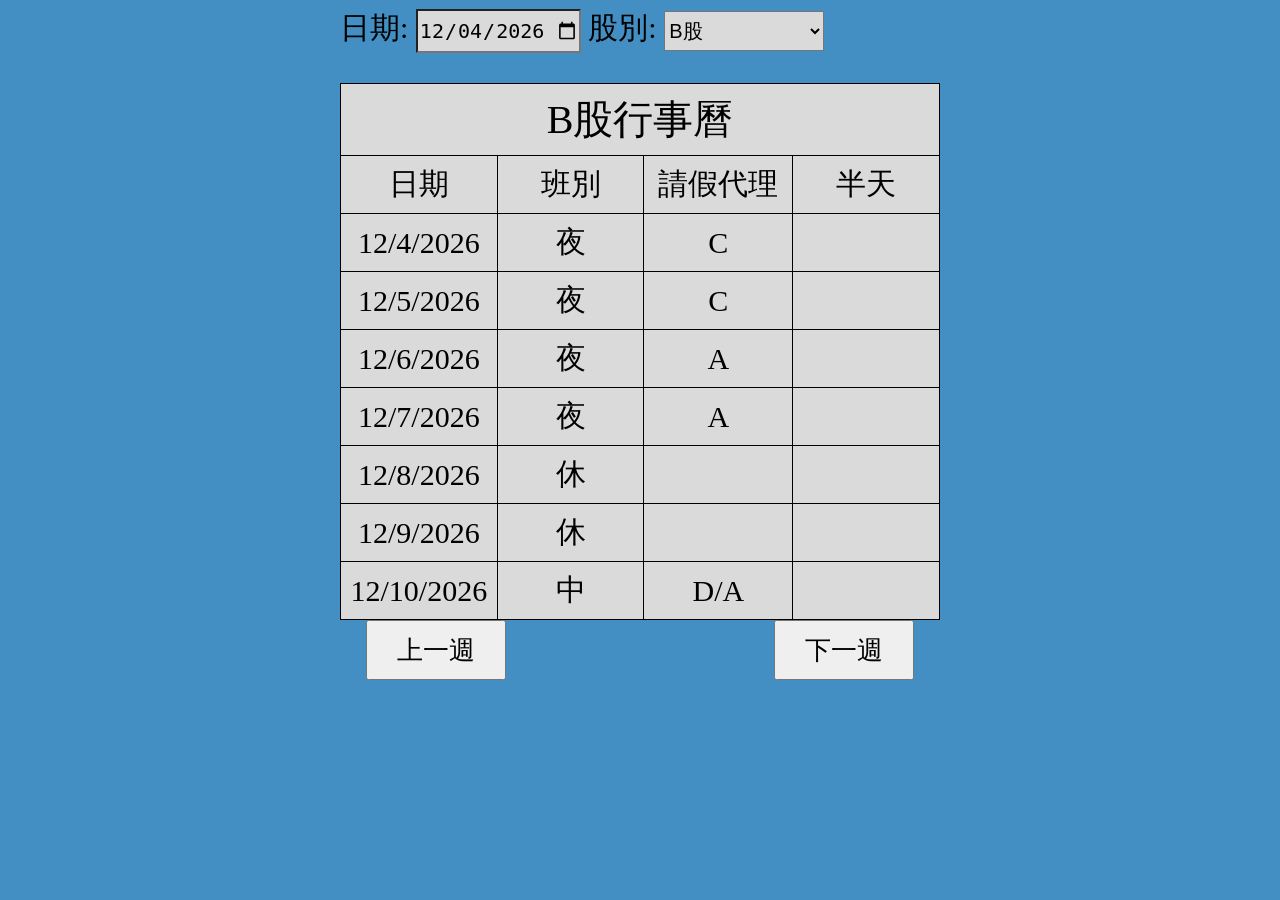
<file: 班表.html>
<!DOCTYPE html>
<html>
	<head>
		<meta charset='utf-8'>
		<title>中鋼班表查詢</title>
		<style>
		body {
			background-color: #438fc4;
		}

		.bg {
			background-color: #dadada;
		}

		.container {
			margin: 0 auto;
			width: 600px;
		}

		.button {
			width: 140px;
			height: 60px;
			font-size: 26px;
			margin-left: 26px;
		}

		.rightbutton {
			margin-left: 260px;
		}

		input, select {
			font-size: 20px;
			width: 160px;
			height: 40px;
			background-color: #dadada;
		  }
		
		  #Table {
			border-collapse: collapse; /* 將表格邊框合併 */
		  }

		#Table * {
			background-color: #dadada;
			text-align: center;
			width: 140px;
			border: 1px solid black; /* 設定表格內部儲存格的邊框 */
			padding: 8px; /* 設定儲存格內文字的內邊距 */
		  }
		  </style>
	</head>
	<body>
		<div class="container">
			日期:
			<input type="date" id="Date" value="" />
			股別:
			<select id="part" >
			<option value=-1 disabled>選擇</option>
			<option value=0>A股</option>
			<option value=1 Selected>B股</option>
			<option value=2>C股</option>
			<option value=3>D股</option>
			</select>
			<p id="result"></p>
			<table id="Table"></table>
			<button id="up" class="button">上一週</button>
			<button id="down" class="button rightbutton">下一週</button>
		</div>

		<script>
			//宣告參數
			const startDateInput = document.getElementById('Date');
			const selectpart = document.getElementById('part');
			const myTable = document.getElementById('Table');
			const upbutton = document.getElementById('up');
			const downbutton = document.getElementById('down');
			//建立list
			let shiftList = ["中","中","中","中","中","休","早","早","早","早","早","休","休","夜","夜","夜","夜","夜","休","休","中","中","中","中","中","休","早","早","早","早","早","休","休","夜","夜","夜","夜","夜","休","休"]
			let substituteList = [["C/D","C","B/C","D","D","","B","B","C","C","B/C","","","B","B","B","D","D","","","C/D","C","B/C","D","D","","B","B","C","C","B/C","","","B","B","B","D","D","",""],["D/A","D","C/D","A","A","","C","C","D","D","C/D","","","C","C","C","A","A","","","D/A","D","C/D","A","A","","C","C","D","D","C/D","","","C","C","C","A","A","",""],["A/B","A","D/A","B","B","","D","D","A","A","D/A","","","D","D","D","B","B","","","A/B","A","D/A","B","B","","D","D","A","A","D/A","","","D","D","D","B","B","",""],["B/C","B","A/B","C","C","","A","A","B","B","A/B","","","A","A","A","C","C","","","B/C","B","A/B","C","C","","A","A","B","B","A/B","","","A","A","A","C","C","",""]]
			let halfDayList = [["","B/D","","B/C","B/C","","C/D","C/D","B/D","B/D","","","","","","","","","","","","B/D","","B/C","B/C","","C/D","C/D","B/D","B/D","","","","","","","","","",""],["","C/A","","C/D","C/D","","D/A","D/A","C/A","C/A","","","","","","","","","","","","C/A","","C/D","C/D","","D/A","D/A","C/A","C/A","","","","","","","","","",""],["","D/B","","D/A","D/A","","A/B","A/B","D/B","D/B","","","","","","","","","","","","D/B","","D/A","D/A","","A/B","A/B","D/B","D/B","","","","","","","","","",""],["","A/C","","A/B","A/B","","B/C","B/C","A/C","A/C","","","","","","","","","","","","A/C","","A/B","A/B","","B/C","B/C","A/C","A/C","","","","","","","","","",""]]
			
			//初始化日期
			const today = new Date();
			FormatDate(today);

			function FormatDate(date) { //格式化日期
				document.body.style.fontSize = '30px';
				
				const yyyy = date.getFullYear();
				const mm = String(date.getMonth() + 1).padStart(2, '0');
				const dd = String(date.getDate()).padStart(2, '0');
				const formattedDate = yyyy + '-' + mm + '-' + dd;
				document.getElementById('Date').value = formattedDate;
				return formattedDate;
			}

			function getOrdinalDate(date) { //取得日期的序數
				return Math.floor(Date.parse(date) / 86400000);
			}
			
			//resultElement.textContent = selectedOption.value

			function gentable(name) { 
				// 取得使用者選擇的起始日期
				const startDate = new Date(startDateInput.value);
				const selectedOption = selectpart.options[selectpart.selectedIndex];
				
				// 清空表格
				myTable.innerHTML = '';
				for (let i = 0; i < 9; i++) { // 9 行
					const ordinalDate = getOrdinalDate(startDate);
					let nList = ordinalDate % 20
					switch (selectedOption.value) {
						case '0': nList += 18; break;
						case '1': nList += 3; break;
						case '2': nList += 8; break;
						case '3': nList += 13; break;
					}
					const row = myTable.insertRow();
					for (let j = 0; j < 4; j++) { // 3 列
						const cell = row.insertCell();
						if (i === 0 && j === 0) { // 第一列的第一個儲存格
							cell.colSpan = 4; // 佔據3個儲存格
							cell.textContent = `${selectedOption.text}行事曆`;
							cell.style.fontSize = '40px';
							break;
						} else if ( i === 1) {
							switch (j) {
								case 0: cell.textContent = `日期`; break;
								case 1: cell.textContent = `班別`; break;
								case 2: cell.textContent = `請假代理`; break;
								case 3: cell.textContent = `半天`; break;
							}
						} else {
							// 其他儲存格
							switch (j) { // 第一欄
								case 0: cell.textContent = startDate.toLocaleDateString();
								startDate.setDate(startDate.getDate() + 1); break;// 日期遞增一天
								case 1: cell.textContent = shiftList[nList]; break;
								case 2: cell.textContent = substituteList[selectedOption.value][nList]; break;
								case 3: cell.textContent = halfDayList[selectedOption.value][nList]; break;
							}
						}
					}
				}
			}

			// 初始化表格
			gentable();
			
			//date
			startDateInput.addEventListener('change', () => {
				gentable();
			});
			
			//select
			selectpart.addEventListener('change', () => {
				gentable();
			});
			
			upbutton.addEventListener('click', () => {
				let newDate = new Date(startDateInput.value);
				newDate.setDate(newDate.getDate() - 7);
				newDate = FormatDate(newDate);
				startDateInput.value = newDate;
				gentable();
			});

			downbutton.addEventListener('click', () => {
				let newDate = new Date(startDateInput.value);
				newDate.setDate(newDate.getDate() + 7);
				newDate = FormatDate(newDate);
				startDateInput.value = newDate;
				gentable();
			});
			
		</script>
	</body>
</html>
</file>
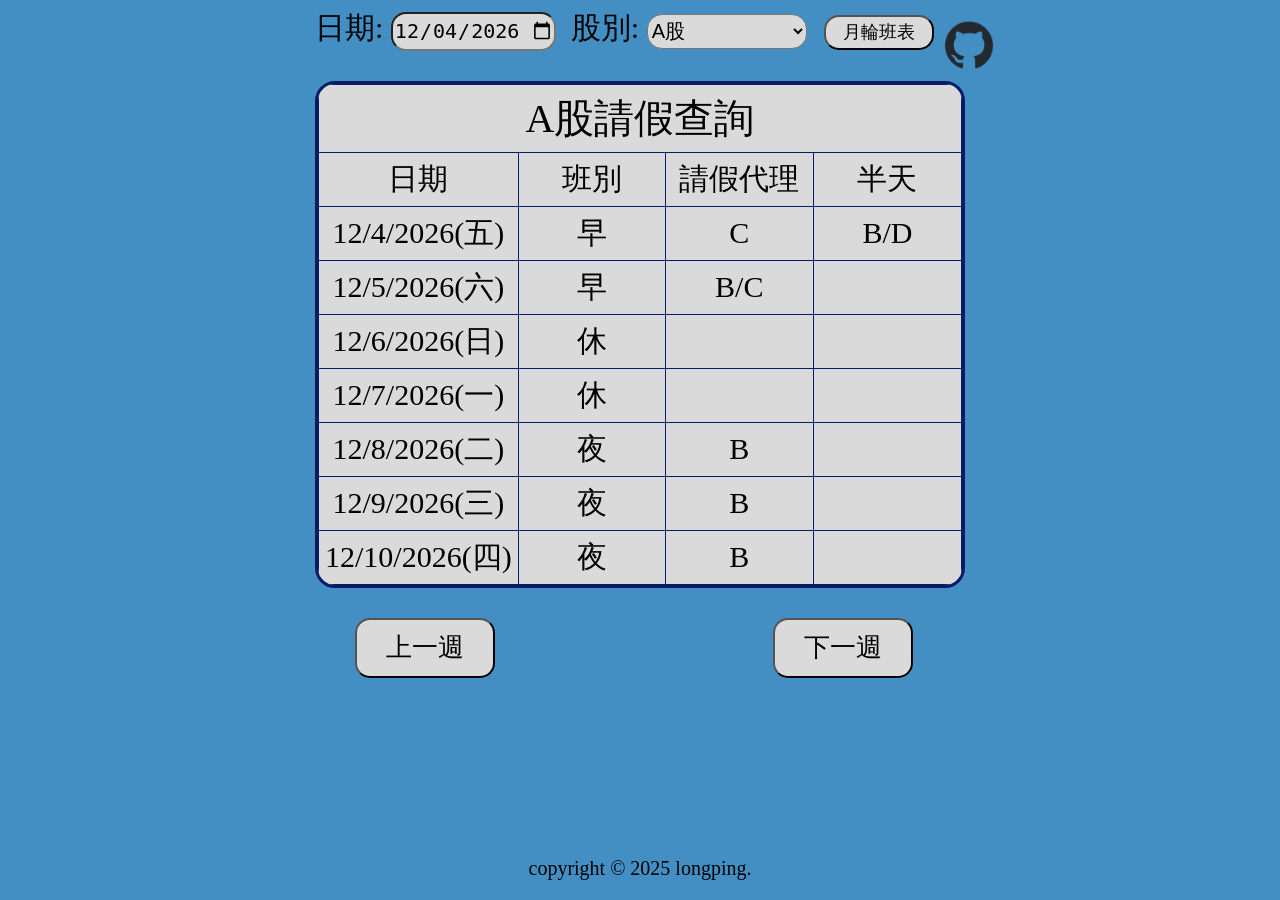
<file: temp/schedule v1.html>
<!DOCTYPE html>
<html>
	<head>
		<meta charset='utf-8'>
		<title>中鋼班表查詢</title>
		<link rel="shortcut icon" href="web/favicon.ico" type="image/x-icon">
		<link rel="icon" href="web/favicon.ico" type="image/x-icon">
		<style>
			body {
				background-color: #438fc4;
				font-size: 30px;
			}
			
			span {
				white-space: pre;
			}

			footer {
				text-align: center;
			}

			.container {
				margin: 0 auto;
				width: 650px;
				vertical-align: middle;
			}

			.linkbutton {
				width: 110px;
				height: 35px;
				font-size: 18px;
				margin-left: 10px;
				background-color: #dadada;
				border-radius: 15px;
			}

			.button {
				width: 140px;
				height: 60px;
				font-size: 26px;
				margin-left: 40px;
				background-color: #dadada;
				border-radius: 15px;
			}

			.rightbutton {
				margin-left: 270px;
			}

			.picture {
				margin-left: 10px;
				position: absolute;
				width: 50px;
				top: 20px;
			}

			input, select {
				font-size: 20px;
				width: 160px;
				height: 35px;
				background-color: #dadada;
				border-radius: 15px;
			}
						
			#Table {
				font-size: 30px;
				display: grid;
				border-radius: 20px;
				border-collapse: collapse;
				border: 3px solid #061d66;
				background-color: #dadada;
				overflow: hidden;
			}

			#Table td, #Table th {
				overflow: hidden;
				text-align: center;
				width: 140px;
				border: 1px solid #061d66;
				padding: 6px;
			}

			.bottom {
				font-size: 20px;
				position: absolute;
				bottom: 0;
				left: 0;
				width: 100%;
			}
		</style>
	</head>
	<body>
		<div class="container">
		<span>日期:</span>
		<input type="date" id="Date" value="" />
		<span> 股別:</span>
		<select id="part">
		  <option value=0 selected>A股</option>
		  <option value=1>B股</option>
		  <option value=2>C股</option>
		  <option value=3>D股</option>
		</select>
		<button id="link1" class="linkbutton" onclick="redirectToURL()">月輪班表</button>
		<a href="https://github.com/longping1950/CSC-shift">
			<img src="web/github-mark.png" alt="點擊前往專案" class="picture" title="點擊前往專案">
		</a>
		<p></p>
		
		<table id="Table"></table>

		<p></p>

		<button id="up" class="button">上一週</button>
		<button id="down" class="button rightbutton">下一週</button>
		
		<script>
			// 日期RESET
			const today = new Date();
			FormatDate(today);

			function FormatDate(date) {
				const yyyy = date.getFullYear();
				const mm = String(date.getMonth() + 1).padStart(2, '0');
				const dd = String(date.getDate()).padStart(2, '0');
				const formattedDate = yyyy + '-' + mm + '-' + dd;
				document.getElementById('Date').value = formattedDate;
				return formattedDate;
			}

			const selectpart = document.getElementById('part');
			const startDateInput = document.getElementById('Date');
			const myTable = document.getElementById('Table');
			const partMemory =localStorage.getItem('partMemory');
			// 建立list
			let List = ["中","中","中","中","中","休","早","早","早","早","早","休","休","夜","夜","夜","夜","夜","休","休","中","中","中","中","中","休","早","早","早","早","早","休","休","夜","夜","夜","夜","夜","休","休"]
			let List1 = [["C/D","C","B/C","D","D","","B","B","C","C","B/C","","","B","B","B","D","D","","","C/D","C","B/C","D","D","","B","B","C","C","B/C","","","B","B","B","D","D","",""],["D/A","D","C/D","A","A","","C","C","D","D","C/D","","","C","C","C","A","A","","","D/A","D","C/D","A","A","","C","C","D","D","C/D","","","C","C","C","A","A","",""],["A/B","A","D/A","B","B","","D","D","A","A","D/A","","","D","D","D","B","B","","","A/B","A","D/A","B","B","","D","D","A","A","D/A","","","D","D","D","B","B","",""],["B/C","B","A/B","C","C","","A","A","B","B","A/B","","","A","A","A","C","C","","","B/C","B","A/B","C","C","","A","A","B","B","A/B","","","A","A","A","C","C","",""]]
			let List2 = [["","B/D","","B/C","B/C","","C/D","C/D","B/D","B/D","","","","","","","","","","","","B/D","","B/C","B/C","","C/D","C/D","B/D","B/D","","","","","","","","","",""],["","C/A","","C/D","C/D","","D/A","D/A","C/A","C/A","","","","","","","","","","","","C/A","","C/D","C/D","","D/A","D/A","C/A","C/A","","","","","","","","","",""],["","D/B","","D/A","D/A","","A/B","A/B","D/B","D/B","","","","","","","","","","","","D/B","","D/A","D/A","","A/B","A/B","D/B","D/B","","","","","","","","","",""],["","A/C","","A/B","A/B","","B/C","B/C","A/C","A/C","","","","","","","","","","","","A/C","","A/B","A/B","","B/C","B/C","A/C","A/C","","","","","","","","","",""]]
			
			function getOrdinalDate(date) {
				// 將日期轉換為 UNIX 時間戳
				const timestamp = Date.parse(date);
				// 將時間戳轉換成天數
				return Math.floor(timestamp / 86400000);
			}
			

			function redirectToURL() {
				window.location.href = "https://longping1950.github.io/CSC-shift/shift.html";
			  }

			function gentable(name) {
				// 取得今天日期
				const startDate = new Date(startDateInput.value);
				const selectedOption = selectpart.options[selectpart.selectedIndex];
				
				// 清空表格
				myTable.innerHTML = '';
				// 生成表格
				for (let i = 0; i < 9; i++) { // 9 行
					const ordinalDate = getOrdinalDate(startDate);
					let nList = ordinalDate % 20;
					switch (selectedOption.value) {
						case '0': nList += 18;
						break;
						case '1': nList += 3;
						break;
						case '2': nList += 8;
						break;
						case '3': nList += 13;
						break;
					}
					const row = myTable.insertRow();
					for (let j = 0; j < 4; j++) {
						const cell = row.insertCell();
						if (i === 0 && j === 0) {
							cell.colSpan = 4;
							cell.textContent = `${selectedOption.text}請假查詢`;
							cell.style.fontSize = '40px';
							break;
						} else if ( i === 1) {
							switch (j) {
								case 0: cell.textContent = `日期`;
								break;
								case 1: cell.textContent = `班別`;
								break;
								case 2: cell.textContent = `請假代理`;
								break;
								case 3: cell.textContent = `半天`;
								break;
							}
						} else {
							const options = {weekday:"narrow"};
							switch (j) {
								case 0: cell.textContent =startDate.toLocaleDateString() + "(" + startDate.toLocaleDateString("zh-TW",options) + ")";
								startDate.setDate(startDate.getDate() + 1); // 日期遞增一天
								break;
								case 1: cell.textContent = List[nList];
								break;
								case 2: cell.textContent = List1[selectedOption.value][nList];
								break;
								case 3: cell.textContent = List2[selectedOption.value][nList];
								break;
							}
						}
					}
				}
			}

			// 讀取股別memory
			if (partMemory) {
				part.value = partMemory;
			}

			// 建立表格
			gentable();
			
			// 日期觸發器
			startDateInput.addEventListener('change', () => {
				if (startDateInput.value == '') {
					const today = new Date();
					FormatDate(today);
				}
				gentable();
			});
			
			// 股別觸發器
			selectpart.addEventListener('change', () => {
				localStorage.setItem('partMemory', part.value);
				gentable();
			});
			
			// 上週按鈕觸發器
			const upbutton = document.getElementById('up');
			upbutton.addEventListener('click', () => {
				let newDate = new Date(startDateInput.value);
				newDate.setDate(newDate.getDate() - 7);
				newDate = FormatDate(newDate);
				startDateInput.value = newDate;
				gentable();
			});

			// 下週按鈕出發器
			const downbutton = document.getElementById('down');
			downbutton.addEventListener('click', () => {
				let newDate = new Date(startDateInput.value);
				newDate.setDate(newDate.getDate() + 7);
				newDate = FormatDate(newDate);
				startDateInput.value = newDate;
				gentable();
			});
		
		</script>
	</div>
	<footer class="bottom">
		<p>copyright &copy; 2025 longping.</p>
	</footer>
	</body>
</html>
</file>
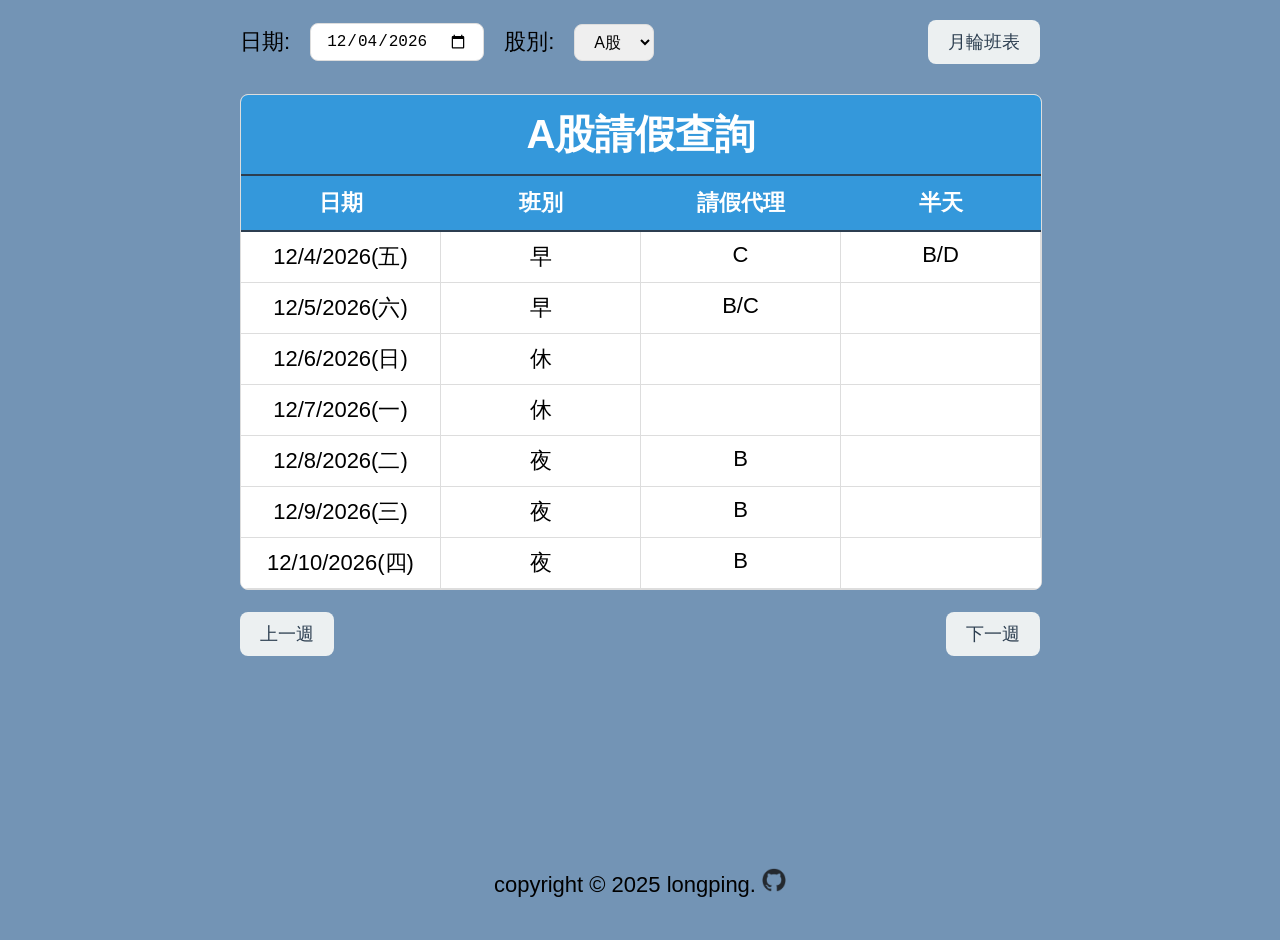
<file: temp/schedule v3.html>
<!DOCTYPE html>
<html>
	<head>
		<meta charset='utf-8'>
		<title>中鋼班表查詢</title>
		<link rel="shortcut icon" href="web/favicon.ico" type="image/x-icon">
		<link rel="icon" href="web/favicon.ico" type="image/x-icon">
		<style>
			body {
				display: flex;
				flex-direction: column;
				min-height: 100vh;
				background-color: #7394b5;
				font-family: Arial, sans-serif;
				font-size: 22px;
				margin: 0;
				padding: 20px;
			}
			
			span {
				white-space: pre;
			}

			footer {
				text-align: center;
			}

			.container {
				max-width: 1200px;
				margin: 0 auto;
				background-color: white;
				border-radius: 15px;
				padding: 30px;
				box-shadow: 0 0 20px rgba(0,0,0,0.1);
			}

			.content-wrapper {
				width: 100%;
				max-width: 800px;
				margin: 0 auto;
			}

			.search-bar {
				display: flex;
				align-items: center;
				gap: 20px;
				margin-bottom: 30px;
			}

			.linkbutton {
				background-color: #ecf0f1;
				color: #2c3e50;
				border: none;
				padding: 10px 20px;
				border-radius: 8px;
				font-size: 18px;
				cursor: pointer;
				transition: all 0.3s ease;
			}

			.linkbutton:hover {
				background-color: #bdc3c7;
				transform: scale(1.05);
			}

			.button-right {
				margin-left: auto;
			}

			.button-container {
				display: flex;
				margin-top: 20px;
			}

			input, select {
				font-size: 16px;
				padding: 8px 15px;
				border-radius: 8px;
				border: 1px solid #ddd;
			}
						
			/* 新增：CSS Grid 樣式 */
			#schedule-grid {
				width: 100%;
				max-width: 800px;
				margin: 0 auto;
				display: grid;
				grid-template-columns: repeat(4, 1fr);
				border: 1px solid #ddd;
				border-radius: 8px;
				overflow: hidden;
				background-color: #f8f8f8;
			}

			.grid-cell {
				padding: 10px;
				text-align: center;
				border-bottom: 1px solid #ddd;
				border-right: 1px solid #ddd;
				background-color: white;
				font-size: 22px;
			}

			.grid-cell:last-child {
				border-right: none;
			}

			.grid-header {
				background-color: #3498db;
				color: white;
				padding: 12px;
				text-align: center;
				font-weight: bold;
				font-size: 22px;
				border-bottom: 2px solid #2c3e50;
			}

			.grid-title-header {
				grid-column: span 4;
				font-size: 40px;
			}

			.grid-row-striped {
				background-color: #f9f9f9;
			}

			.content-wrapper {
				flex-grow: 1;
			}

			.bottom {
				font-size: 22px;
				left: 0;
				width: 100%;
			}

			@media (max-width: 768px) {
				.container {
					padding: 15px;
				}
				
				input, select {
					font-size: 14px;
				}
				
				.grid-cell, .grid-header {
					padding: 8px;
				}
			}
		</style>
	</head>
	<body>
		<div class="content-wrapper">
			<div class="search-bar">
				<span>日期:</span>
				<input type="date" id="Date" value="" />
				<span>股別:</span>
				<select id="part">
					<option value=0 selected>A股</option>
					<option value=1>B股</option>
					<option value=2>C股</option>
					<option value=3>D股</option>
				</select>
				<button id="link1" class="linkbutton button-right" onclick="redirectToURL()">月輪班表</button>
			</div>
			<p></p>
			
			<div id="schedule-grid"></div>

			<p></p>

			<div class="button-container">
				<button id="up" class="linkbutton">上一週</button>
				<button id="down" class="linkbutton button-right">下一週</button>
			</div>
			
			<script>
				// 日期格式化函式
				function FormatDate(date) {
					const yyyy = date.getFullYear();
					const mm = String(date.getMonth() + 1).padStart(2, '0');
					const dd = String(date.getDate()).padStart(2, '0');
					const formattedDate = yyyy + '-' + mm + '-' + dd;
					document.getElementById('Date').value = formattedDate;
					return formattedDate;
				}

				const selectpart = document.getElementById('part');
				const startDateInput = document.getElementById('Date');
				const myTable = document.getElementById('schedule-grid');
				const partMemory =localStorage.getItem('partMemory');

				// 讀取網址中的日期和股別參數
				const urlParams = new URLSearchParams(window.location.search);
				const dateParam = urlParams.get('date');
				const partParam = urlParams.get('part');

				if (dateParam) {
					startDateInput.value = dateParam;
				} else {
					const today = new Date();
					FormatDate(today);
				}

				if (partParam) {
					selectpart.value = partParam;
				} else {
					if (partMemory) {
						part.value = partMemory;
					}
				}
				
				// 建立list
				let List = ["中","中","中","中","中","休","早","早","早","早","早","休","休","夜","夜","夜","夜","夜","休","休","中","中","中","中","中","休","早","早","早","早","早","休","休","夜","夜","夜","夜","夜","休","休"]
				let List1 = [["C/D","C","B/C","D","D","","B","B","C","C","B/C","","","B","B","B","D","D","","","C/D","C","B/C","D","D","","B","B","C","C","B/C","","","B","B","B","D","D","",""],["D/A","D","C/D","A","A","","C","C","D","D","C/D","","","C","C","C","A","A","","","D/A","D","C/D","A","A","","C","C","D","D","C/D","","","C","C","C","A","A","",""],["A/B","A","D/A","B","B","","D","D","A","A","D/A","","","D","D","D","B","B","","","A/B","A","D/A","B","B","","D","D","A","A","D/A","","","D","D","D","B","B","",""],["B/C","B","A/B","C","C","","A","A","B","B","A/B","","","A","A","A","C","C","","","B/C","B","A/B","C","C","","A","A","B","B","A/C","","","A","A","A","C","C","",""]]
				let List2 = [["","B/D","","B/C","B/C","","C/D","C/D","B/D","B/D","","","","","","","","","","","","B/D","","B/C","B/C","","C/D","C/D","B/D","B/D","","","","","","","","","",""],["","C/A","","C/D","C/D","","D/A","D/A","C/A","C/A","","","","","","","","","","","","C/A","","C/D","C/D","","D/A","D/A","C/A","C/A","","","","","","","","","",""],["","D/B","","D/A","D/A","","A/B","A/B","D/B","D/B","","","","","","","","","","","","D/B","","D/A","D/A","","A/B","A/B","D/B","D/B","","","","","","","","","",""],["","A/C","","A/B","A/B","","B/C","B/C","A/C","A/C","","","","","","","","","","","","A/C","","A/B","A/B","","B/C","B/C","A/C","A/C","","","","","","","","","",""]]
				
				function getOrdinalDate(date) {
					// 將日期轉換為 UNIX 時間戳
					const timestamp = Date.parse(date);
					// 將時間戳轉換成天數
					return Math.floor(timestamp / 86400000);
				}
				

				function redirectToURL() {
					window.location.href = "https://longping1950.github.io/CSC-shift/shift.html";
				}

				function gentable(name) {
					myTable.innerHTML = ''; // 清空舊內容
					
					const startDate = new Date(startDateInput.value);
					const selectedOption = selectpart.options[selectpart.selectedIndex];
					
					// 標題行
					const titleHeader = document.createElement('div');
					titleHeader.classList.add('grid-header', 'grid-title-header');
					titleHeader.textContent = `${selectedOption.text}請假查詢`;
					myTable.appendChild(titleHeader);

					// 表格標頭
					const headers = [`日期`, `班別`, `請假代理`, `半天`];
					headers.forEach(headerText => {
						const headerCell = document.createElement('div');
						headerCell.classList.add('grid-header');
						headerCell.textContent = headerText;
						myTable.appendChild(headerCell);
					});

					// 生成數據行
					const displayDate = new Date(startDate); // 使用一個副本來避免修改原始日期
					for (let i = 0; i < 7; i++) { // 7 行數據
						const ordinalDate = getOrdinalDate(displayDate);
						let nList = ordinalDate % 20;
						switch (selectedOption.value) {
							case '0': nList += 18;
							break;
							case '1': nList += 3;
							break;
							case '2': nList += 8;
							break;
							case '3': nList += 13;
							break;
						}
						
						const options = {weekday:"narrow"};

						const rowData = [
							displayDate.toLocaleDateString() + "(" + displayDate.toLocaleDateString("zh-TW", options) + ")",
							List[nList],
							List1[selectedOption.value][nList],
							List2[selectedOption.value][nList]
						];

						rowData.forEach(cellData => {
							const cell = document.createElement('div');
							cell.classList.add('grid-cell');
							cell.textContent = cellData;
							myTable.appendChild(cell);
						});
						
						displayDate.setDate(displayDate.getDate() + 1); // 日期遞增一天
					}
				}

				// 更新網址的函式
				function updateURL() {
					const newDate = startDateInput.value;
					const newPart = selectpart.value;
					localStorage.setItem('partMemory', newPart);
					window.location.href = `?date=${newDate}&part=${newPart}`;
				}

				// 建立表格
				gentable();
				
				// 日期觸發器
				startDateInput.addEventListener('change', updateURL);
				
				// 股別觸發器
				selectpart.addEventListener('change', updateURL);
				
				// 上週按鈕觸發器
				const upbutton = document.getElementById('up');
				upbutton.addEventListener('click', () => {
					let newDate = new Date(startDateInput.value);
					newDate.setDate(newDate.getDate() - 7);
					startDateInput.value = FormatDate(newDate);
					updateURL();
				});

				// 下週按鈕出發器
				const downbutton = document.getElementById('down');
				downbutton.addEventListener('click', () => {
					let newDate = new Date(startDateInput.value);
					newDate.setDate(newDate.getDate() + 7);
					startDateInput.value = FormatDate(newDate);
					updateURL();
				});
			
			</script>
		</div>
	</div>
	<footer class="bottom">
		<p>copyright &copy; 2025 longping.
		<a href="https://github.com/longping1950/CSC-shift">
			<img src="web/github-mark.png" alt="點擊前往專案" style="height: 24px; cursor: pointer;">
		</a>
		</p>
	</footer>
	</body>
</html>
</file>
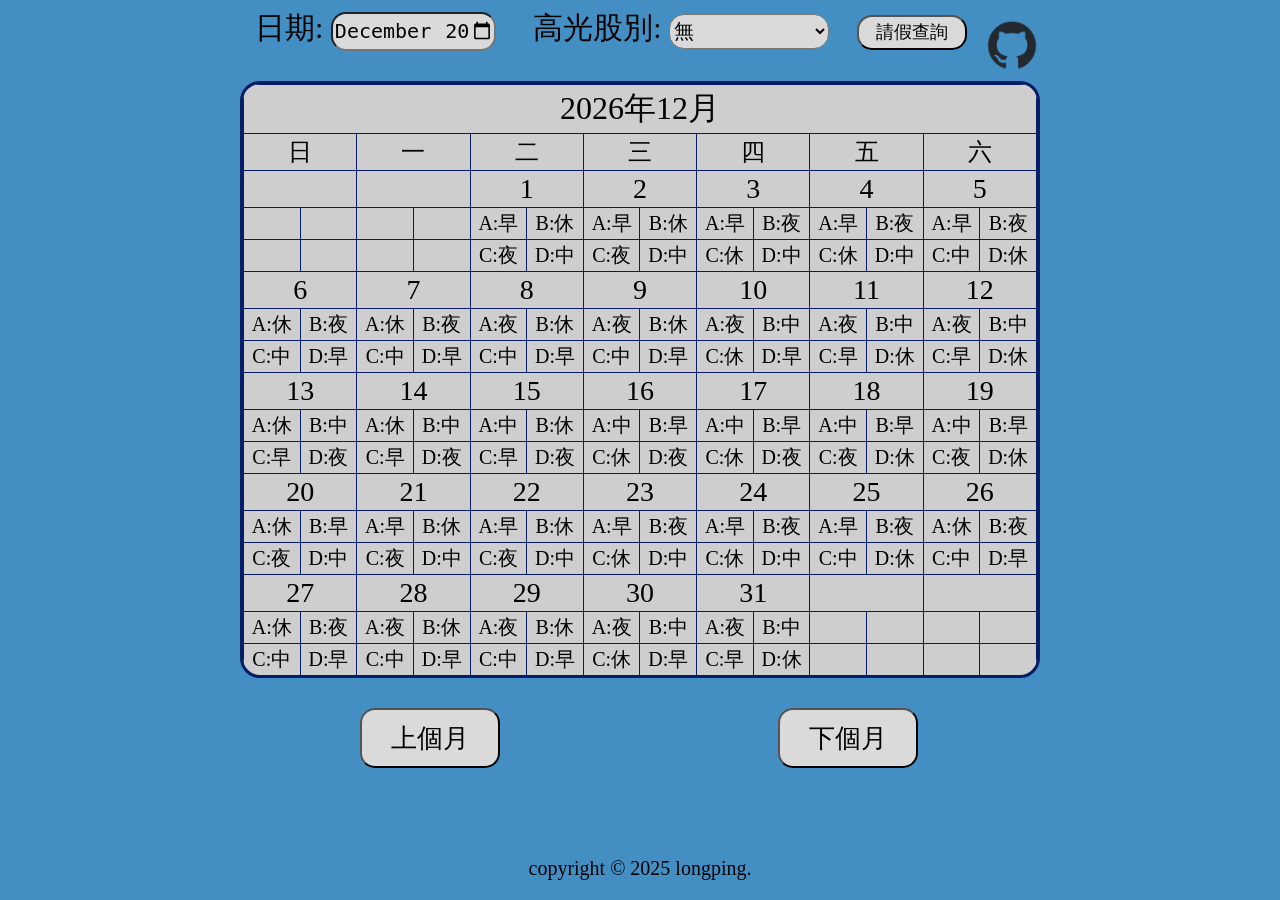
<file: temp/shift v1.html>
<!DOCTYPE html>
<html>
	<head>
		<meta charset='utf-8'>
		<title>中鋼班表查詢</title>
		<link rel="shortcut icon" href="web/favicon.ico" type="image/x-icon">
		<link rel="icon" href="web/favicon.ico" type="image/x-icon">
		<style>
			body {
				background-color: #438fc4;
				font-size: 30px;
			}
			
			span {
				white-space: pre;
			}

			footer {
				text-align: center;
			}

			.container {
				margin: 0 auto;
				width: 800px;
				vertical-align: middle;
			}

			.linkbutton {
				width: 110px;
				height: 35px;
				font-size: 18px;
				margin-left: 20px;
				background-color: #dadada;
				border-radius: 15px;
			}

			.button {
				width: 140px;
				height: 60px;
				font-size: 26px;
				margin-left: 120px;
				background-color: #dadada;
				border-radius: 15px;
			}

			.rightbutton {
				margin-left: 270px;
			}

			.picture {
				margin-left: 20px;
				position: absolute;
				width: 50px;
				top: 20px;
			}

			input, select {
				font-size: 20px;
				width: 160px;
				height: 35px;
				background-color: #dadada;
				border-radius: 15px;
			}
						
			#Table {
				display: grid;
				border-radius: 20px;
				border-collapse: collapse;
				border: 3px solid #061d66;
				background-color: #cecece;
				overflow: hidden;
			}

			#Table td, #Table th {
				overflow: hidden;
				text-align: center;
				width: 58px;
				border: 1px solid #061d66;
				padding: 2px;
			}

			.bottom {
				font-size: 20px;
				position: absolute;
				bottom: 0;
				left: 0;
				width: 100%;
			}
		</style>
	</head>
	<body>
		<div class="container">
		<span>  日期:</span>
		<input type="month" id="month" value="" />
		<span>    高光股別:</span>
		<select id="part">
		  <option value=0 selected>無</option>
		  <option value=1>A股</option>
		  <option value=2>B股</option>
		  <option value=3>C股</option>
		  <option value=4>D股</option>
		</select>
		<button id="link1" class="linkbutton" onclick="redirectToURL()">請假查詢</button>
		<a href="https://github.com/longping1950/CSC-shift">
			<img src="web/github-mark.png" alt="點擊前往專案" class="picture" title="點擊前往專案">
		</a>
		<p></p>
		
		<table id="Table"></table>

		<p></p>

		<button id="up" class="button">上個月</button>
		<button id="down" class="button rightbutton">下個月</button>
		
		<script>
			// 日期RESET
			const today = new Date();
			FormatMonth(today);

			function FormatMonth(month) {  //初始化日期格
				const yyyy = month.getFullYear();
				const mm = String(month.getMonth() + 1).padStart(2, '0');
				const FormattedMonth = yyyy + '-' + mm;
				document.getElementById('month').value = FormattedMonth;
				return FormattedMonth;
			}

			const selectpart = document.getElementById('part');
			const monthInput = document.getElementById('month');
			const myTable = document.getElementById('Table');
			const hightlightMemory =localStorage.getItem('hightlightMemory');
			// 建立list
			let List = ["中","中","中","中","中","休","早","早","早","早","早","休","休","夜","夜","夜","夜","夜","休","休","中","中","中","中","中","休","早","早","早","早","早","休","休","夜","夜","夜","夜","夜","休","休"]
			
			function getOrdinalDate(date) {  //日期轉換成數字
				// 將日期轉換為 UNIX 時間戳
				const timestamp = Date.parse(date);
				// 將時間戳轉換成天數
				return Math.floor(timestamp / 86400000);
			}

			function redirectToURL() { //跳轉網頁
				window.location.href = "https://longping1950.github.io/CSC-shift/schedule.html";
			  }

			function gentable(name) {  //生成表格
				// 取得月第一天日期
				const startDate = new Date(monthInput.value);
				const days = new Date(startDate.getFullYear(),startDate.getMonth()+1,0).getDate();
				const selectedOption = selectpart.options[selectpart.selectedIndex];

				// 清空表格
				myTable.innerHTML = '';
				// 生成表格
				for (let i = 0; i < 8; i++) {
					const row = myTable.insertRow();
					if (i == 0) {
						const cell = row.insertCell();
						cell.colSpan = 14;
						const options = {year:"numeric",month:"long"}
						cell.textContent = startDate.toLocaleDateString('zh-TW',options);
						cell.style.fontSize = '32px';
					}
					else if (i == 1) {
						let weekdays = ["日","一","二","三","四","五","六"]
						for (let w = 0; w < 7; w++) {
							const cell = row.insertCell();
							cell.colSpan = 2;
							cell.textContent = weekdays[w];
							cell.style.fontSize = '24px';
						}
					}
					else {
						let part1 = [];
						let part2 = [];
						
						if (i >4 && startDate.getDate() < 7) {
							break;
						}
						for (let w = 0; w < 7; w++) {
							const cell = row.insertCell();
							cell.colSpan = 2;
							if (w < startDate.getDay() || (i >4 && startDate.getDate() < 7)) {
								part1.push('','');
								part2.push('','');
							}
							else if (startDate.getDate() <= days) {
								cell.textContent = startDate.getDate();
								cell.style.fontSize = '28px';
								part1.push(getShift(startDate,18,'A:'));
								part1.push(getShift(startDate,3,'B:'));
								part2.push(getShift(startDate,8,'C:'));
								part2.push(getShift(startDate,13,'D:'));
								startDate.setDate(startDate.getDate()+1);
							}
						}
						const row1 = myTable.insertRow();
						for (let s = 0; s < 14; s++) {
							const cell = row1.insertCell();
							cell.textContent = part1[s];
							cell.style.fontSize = '20px';
							if (selectpart.value == 1 && part1[s] != '' && s%2 == 0) {
								tableColor(part1[s],cell);
							}
							else if (selectpart.value == 2 && part1[s] != '' && s%2 != 0) {
								tableColor(part1[s],cell);
							}
						}
						const row2 = myTable.insertRow();
						for (let s = 0; s < 14; s++) {
							const cell = row2.insertCell();
							cell.textContent = part2[s];
							cell.style.fontSize = '20px';
							if (selectpart.value == 3 && part1[s] != '' && s%2 == 0) {
								tableColor(part2[s],cell);
							}
							else if (selectpart.value == 4 && part1[s] != '' && s%2 != 0) {
								tableColor(part2[s],cell);
							}
						}
					}
					
				}
			}

			function getShift(date,shift,part) {  //計算班別
				const ordinalDate = getOrdinalDate(date);
				let nList = ordinalDate % 20;
				nList = nList + shift;
				return part + List[nList];
			}

			function tableColor(part,cell) {  //班別上色
				if (part.indexOf('早') != -1) {
					cell.style.backgroundColor = "#9dd7db";
				}
				else if (part.indexOf('中') != -1) {
					cell.style.backgroundColor = '#ceb98d';
				}
				else if (part.indexOf('夜') != -1) {
					cell.style.backgroundColor = '#c6a1cf';
				}
				else if (part.indexOf('休') != -1) {
					cell.style.backgroundColor = '#b1b1b1';
				}
			}

			// 讀取股別memory
			if (hightlightMemory) {
				part.value = hightlightMemory;
			}

			// 建立表格
			gentable();
			
			// 日期觸發器
			monthInput.addEventListener('change', () => {
				if (monthInput.value == '') {
					const today = new Date();
					FormatMonth(today);
				}
				gentable();
			});
			
			// 股別觸發器
			selectpart.addEventListener('change', () => {
				localStorage.setItem('hightlightMemory', part.value);
				gentable();
			});
			
			// 上月按鈕觸發器
			const upbutton = document.getElementById('up');
			upbutton.addEventListener('click', () => {
				let newDate = new Date(monthInput.value);
				newDate = new Date(newDate.getFullYear(),newDate.getMonth()-1,1);
				newDate = FormatMonth(newDate);
				monthInput.value = newDate;
				gentable();
			});

			// 下月按鈕出發器
			const downbutton = document.getElementById('down');
			downbutton.addEventListener('click', () => {
				let newDate = new Date(monthInput.value);
				newDate = new Date(newDate.getFullYear(),newDate.getMonth()+1,1);
				newDate = FormatMonth(newDate);
				console.log(newDate);
				monthInput.value = newDate;
				console.log(newDate);
				gentable();
			});
		
		</script>
	</div>
	<footer class="bottom">
		<p>copyright &copy; 2025 longping.</p>
	</footer>
	</body>
</html>
</file>
